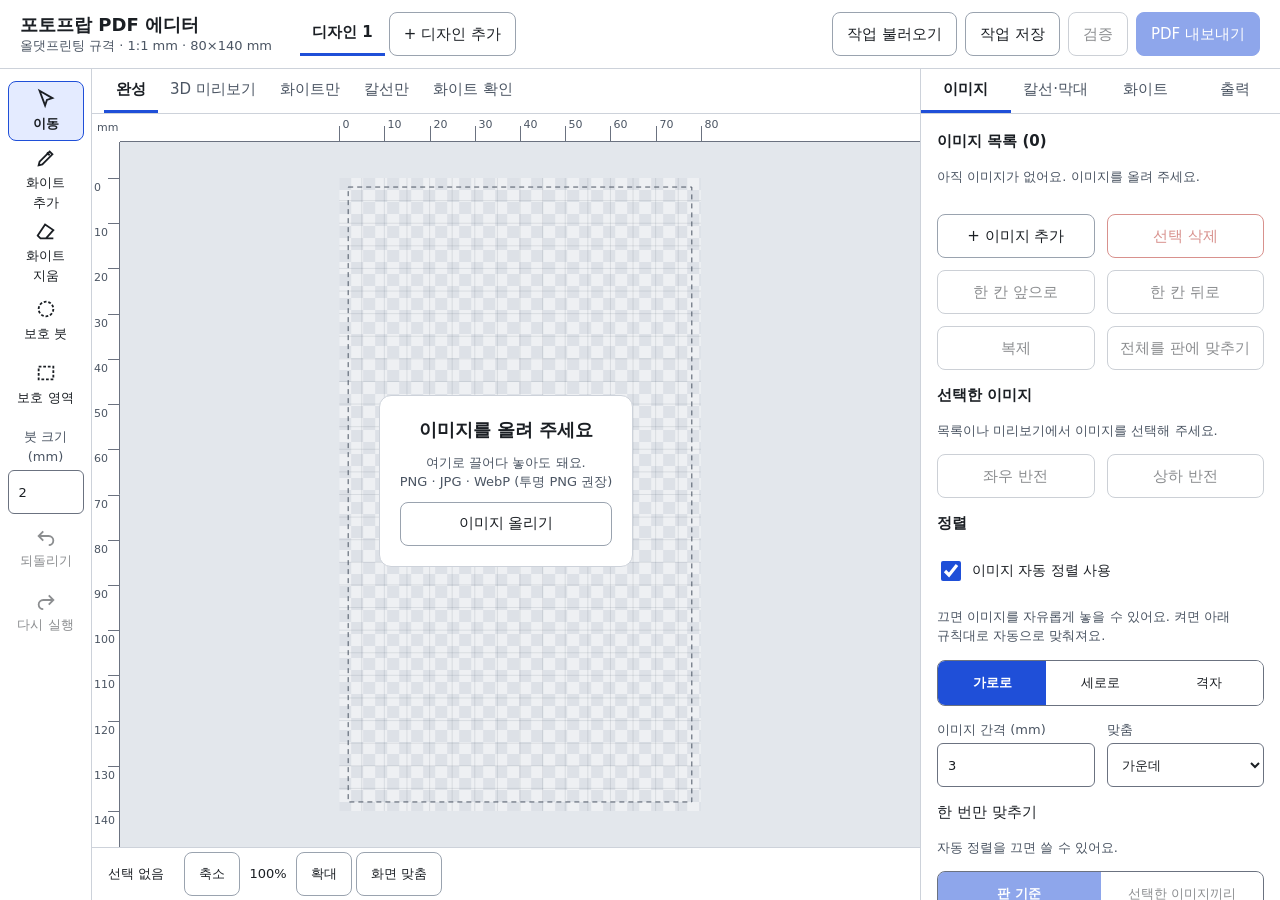
<file: index.html>
<!doctype html>
<html lang="ko">
<head>
<meta charset="utf-8">
<meta name="viewport" content="width=device-width,initial-scale=1">
<title>포토프랍 PDF 에디터</title>
<meta name="description" content="이미지로 아크릴 포토프랍 인쇄용 PDF(화이트·칼선·레이어)를 만드는 브라우저 에디터">
<link rel="icon" href="data:image/svg+xml,%3Csvg xmlns='http://www.w3.org/2000/svg' viewBox='0 0 32 32'%3E%3Cpath d='M6 2h20a2 2 0 012 2v14a2 2 0 01-2 2h-7v10h-6V20H6a2 2 0 01-2-2V4a2 2 0 012-2z' fill='%23E4EBFF' stroke='%231F4FD8' stroke-width='2'/%3E%3C/svg%3E">
<style>:root{--color-primary:#1F4FD8;--color-primary-strong:#1A41B0;--color-primary-soft:#E4EBFF;--color-on-primary:#fff;
--color-text:#1B1F24;--color-muted:#4B5563;--color-bg:#F1F3F6;--color-surface:#fff;--color-stage:#E3E7EC;
--color-line:#CDD2DA;--color-control:#6B7280;--color-warning:#8A4B00;--color-warning-soft:#FFF1D6;
--color-error:#B3261E;--color-error-soft:#FDE7E5;--color-ok:#14532D;--color-ok-soft:#DDF3E4}
*{box-sizing:border-box}
html,body{height:100%}
body{margin:0;overflow:hidden;font:15px/1.5 'Noto Sans KR','Malgun Gothic','Apple SD Gothic Neo',system-ui,sans-serif;color:var(--color-text);background:var(--color-bg);color-scheme:light;word-break:keep-all}
button,input,select{font:inherit;color:inherit}
[hidden]{display:none!important}
.sr{position:fixed;width:1px;height:1px;overflow:hidden;clip-path:inset(50%);white-space:nowrap}
.app{height:100dvh;display:flex;flex-direction:column}
:focus-visible{outline:3px solid var(--color-primary);outline-offset:2px}
.btn{min-height:44px;padding:0 14px;border:1px solid #9AA3AF;border-radius:8px;background:var(--color-surface);cursor:pointer;font-weight:500;white-space:nowrap}
.btn:hover{background:#EEF1F5}.btn:active{background:#E1E5EA}
.btn.pri{background:var(--color-primary);border-color:var(--color-primary);color:var(--color-on-primary)}.btn.pri:hover{background:var(--color-primary-strong)}
.btn.danger{border-color:var(--color-error);color:var(--color-error)}
.btn[aria-pressed=true]{background:var(--color-primary-soft);border-color:var(--color-primary);font-weight:700}
:disabled{opacity:.5;cursor:not-allowed}
.btn[aria-busy=true]::before{content:'';display:inline-block;width:14px;height:14px;margin-right:8px;vertical-align:-2px;border:2px solid currentColor;border-right-color:transparent;border-radius:50%;animation:spin 1s linear infinite}
@keyframes spin{to{transform:rotate(1turn)}}
@media (prefers-reduced-motion:reduce){*{animation-duration:3s!important;transition:none!important}}
header{display:flex;flex-wrap:wrap;align-items:center;gap:8px 24px;padding:8px 20px;background:var(--color-surface);border-bottom:1px solid var(--color-line)}
h1{margin:0;font-size:18px;line-height:1.3}
.help{font-size:13px;color:var(--color-muted);margin:0}
.designs{display:flex;gap:4px;flex:1;min-width:200px;overflow-x:auto;padding:4px}
.actions{display:flex;flex-wrap:wrap;gap:8px}
.tab{min-height:44px;padding:0 12px;border:0;border-bottom:3px solid transparent;background:none;cursor:pointer;font-weight:500;color:var(--color-muted);white-space:nowrap}
.tab:hover{color:var(--color-text)}.tab[aria-selected=true],.tab[aria-current=page]{color:var(--color-text);border-bottom-color:var(--color-primary);font-weight:700}
.tab:focus-visible{outline-offset:-3px}
.body{flex:1;min-height:0;display:flex}
.tools{flex:0 0 92px;display:flex;flex-direction:column;align-items:center;gap:4px;padding:12px 0;background:var(--color-surface);border-right:1px solid var(--color-line);overflow-y:auto}
.tool{width:76px;min-height:60px;border:1px solid transparent;border-radius:8px;background:none;cursor:pointer;font-size:13px;display:flex;flex-direction:column;align-items:center;justify-content:center;gap:4px}
.tool:hover{background:#EEF1F5}.tool[aria-pressed=true]{background:var(--color-primary-soft);border-color:var(--color-primary);font-weight:700}
.tools .fld{width:76px;text-align:center;margin-top:8px}
main{flex:1;min-width:0;display:flex;flex-direction:column}
.viewbar{display:flex;flex-wrap:wrap;align-items:center;justify-content:space-between;gap:4px 16px;background:var(--color-surface);border-bottom:1px solid var(--color-line);padding:0 12px}
.views{display:flex;overflow-x:auto;max-width:100%}
.legend{display:flex;flex-wrap:wrap;gap:4px 14px;margin:0;padding:4px 0;list-style:none;font-size:13px}
.legend li{display:flex;align-items:center;gap:6px}.legend span{width:16px;height:16px;border:1px solid var(--color-text)}
.stage{position:relative;flex:1;min-height:0;background:var(--color-stage);overflow:hidden}
.stage>canvas{position:absolute;inset:0;width:100%;height:100%;touch-action:none;display:block}
.stage>canvas:focus-visible{outline-offset:-3px}
.stage.drop::after{content:'여기에 놓으면 이미지가 추가돼요';position:absolute;inset:12px;border:3px dashed var(--color-primary);border-radius:12px;background:rgba(228,235,255,.9);display:grid;place-items:center;font-weight:700;pointer-events:none}
.empty{position:absolute;inset:0;display:flex;flex-direction:column;align-items:center;justify-content:center;gap:10px;text-align:center;padding:24px;pointer-events:none}
.empty>*{pointer-events:auto}.empty h2{margin:0;font-size:18px}
.empty>div{background:var(--color-surface);border:1px solid var(--color-line);border-radius:12px;padding:20px;display:flex;flex-direction:column;gap:10px;max-width:340px}
.busy{position:absolute;right:12px;top:40px;background:var(--color-text);color:#fff;border-radius:6px;padding:4px 10px;font-size:13px;pointer-events:none}
.v3d{position:absolute;inset:0;display:flex;flex-direction:column}
.scene{flex:1;min-height:0;perspective:1100px;display:flex;align-items:center;justify-content:center;touch-action:none;cursor:grab;overflow:hidden}
.scene:focus-visible{outline-offset:-4px}
.slab{position:relative;transform-style:preserve-3d;will-change:transform}
.slab canvas{position:absolute;left:0;top:0;width:100%;height:100%}
.ctl3d{display:flex;flex-wrap:wrap;align-items:center;gap:8px 16px;padding:8px 12px;background:var(--color-surface);border-top:1px solid var(--color-line);max-height:45%;overflow:auto}
.ctl3d>div{display:flex;gap:8px;align-items:center;flex-wrap:wrap}
.swatch{width:44px;height:44px;border-radius:8px;border:3px solid #9AA3AF;cursor:pointer}.swatch[aria-pressed=true]{border-color:var(--color-primary)}
.status{display:flex;flex-wrap:wrap;align-items:center;gap:4px 20px;padding:4px 16px;background:var(--color-surface);border-top:1px solid var(--color-line);font-size:13px}
.zoom{display:flex;gap:4px;align-items:center}.zoom output{min-width:48px;text-align:center}
.warnchip{margin-left:auto;display:flex;align-items:center;gap:8px;color:var(--color-warning);background:var(--color-warning-soft);border:0;padding:0 12px;min-height:44px;border-radius:6px;cursor:pointer;text-align:left;font-size:13px}
aside{flex:0 0 360px;display:flex;flex-direction:column;background:var(--color-surface);border-left:1px solid var(--color-line);min-height:0}
.ptabs{display:flex;border-bottom:1px solid var(--color-line);flex:none}.ptabs .tab{flex:1;padding:0 4px}
.panel{padding:16px;display:flex;flex-direction:column;gap:14px;overflow-y:auto;flex:1;min-height:0}
.panel>*{flex:none}
.sec{margin:0;font-size:15px;font-weight:700}h3.sec{font-weight:500}
.fld{display:flex;flex-direction:column;gap:4px;font-size:13px;color:var(--color-muted);min-width:0}
.fld b{color:var(--color-text)}
.fld input,.fld select{height:44px;border:1px solid var(--color-control);border-radius:6px;padding:0 10px;background:#fff;color:var(--color-text);width:100%;min-width:0}
.fld input[type=range]{padding:0;border:0;accent-color:var(--color-primary)}
input[type=color]{width:64px!important;height:44px;padding:2px!important;border:1px solid var(--color-control);border-radius:6px;background:#fff;cursor:pointer}
.seg{display:flex;border:1px solid var(--color-control);border-radius:8px;overflow:hidden}
.seg.two{display:grid;grid-template-columns:1fr 1fr}
.seg button{flex:1;min-height:44px;border:0;background:#fff;cursor:pointer;font-size:13px;padding:0 6px}
.seg button[aria-pressed=true]{background:var(--color-primary);color:#fff;font-weight:700}
.seg button:focus-visible{outline-offset:-4px}.seg button[aria-pressed=true]:focus-visible{outline-color:#fff}
.chk{display:flex;align-items:center;gap:8px;min-height:44px;font-size:14px}.chk input{width:20px;height:20px;flex:none;accent-color:var(--color-primary)}
.g2{display:grid;grid-template-columns:repeat(2,minmax(0,1fr));gap:12px}.g3{display:grid;grid-template-columns:repeat(3,minmax(0,1fr));gap:8px}.g4{display:grid;grid-template-columns:repeat(4,minmax(0,1fr));gap:8px}
.g2 .btn,.g3 .btn{padding:0 6px;white-space:normal}
.list{list-style:none;margin:0;padding:0;display:flex;flex-direction:column;gap:6px}
.list li{display:flex;gap:4px;align-items:center}.list .btn{flex:1;min-width:0;text-align:left;overflow:hidden;text-overflow:ellipsis}
.list label{width:44px;height:44px;display:grid;place-items:center;flex:none}.list input{width:20px;height:20px;accent-color:var(--color-primary)}
.row{display:flex;gap:10px;align-items:center;flex-wrap:wrap}
.warntext{color:var(--color-warning);font-size:13px;margin:0}
dialog{border:0;border-radius:12px;padding:24px;width:min(560px,calc(100vw - 32px));max-height:calc(100dvh - 32px);color:inherit;overflow:auto}
dialog::backdrop{background:rgba(20,23,27,.5)}
dialog h2{margin:0;font-size:20px}
.banner{display:flex;gap:8px;padding:10px 12px;border-radius:8px;font-size:14px;margin:8px 0}
.warn{background:var(--color-warning-soft);color:var(--color-warning)}.ok{background:var(--color-ok-soft);color:var(--color-ok)}.err{background:var(--color-error-soft);color:var(--color-error)}
.rep{list-style:none;margin:0;padding:0}.rep li{display:flex;gap:12px;align-items:flex-start;padding:12px 0;border-bottom:1px solid #E1E5EA}
.rep p{margin:0;font-size:14px}.rep small{display:block;font-size:13px;color:var(--color-muted)}.rep .btn{margin-top:8px}
.tag{flex:none;min-width:52px;text-align:center;font-size:13px;font-weight:700;padding:2px 8px;border-radius:6px}
.foot{position:sticky;bottom:-24px;background:var(--color-surface);margin-bottom:-24px;padding-bottom:24px;display:flex;justify-content:flex-end;flex-wrap:wrap;gap:8px;padding-top:12px}
.toast{position:fixed;left:50%;bottom:72px;transform:translateX(-50%);background:var(--color-text);color:#fff;padding:8px 8px 8px 16px;border-radius:8px;display:flex;gap:12px;align-items:center;width:max-content;max-width:calc(100vw - 32px);z-index:5}
.toast.bad{background:var(--color-error)}
.toast button{min-height:44px;border:1px solid #fff;background:none;color:#fff;border-radius:6px;padding:0 12px;cursor:pointer;flex:none}
.toast button:focus-visible{outline-color:#fff}
@media (max-width:1100px){aside{flex-basis:310px}.panel{padding:12px}}
@media (max-width:767px){
 header{padding:4px 12px;gap:2px 8px}h1{font-size:16px}header .ttl{flex:1;min-width:0}
 .designs{order:3;flex:1 1 100%;min-width:0;padding:2px}
 .actions{display:contents}.actions .sub{order:4;flex:1 1 0;padding:0 6px;font-size:13px}.actions .pri{order:1}
 .body{flex-direction:column}.tools{display:none}
 main{flex:1 1 0;min-height:0}aside{flex:0 0 34dvh;border-left:0;border-top:1px solid var(--color-line)}
 .views .tab{padding:0 10px}.selinfo{display:none}
 .status{padding:2px 12px;gap:2px 8px;flex-wrap:nowrap}.zoom .btn{padding:0 8px;font-size:13px}.zoom output{min-width:40px}
 .warnchip{margin-left:0;flex:1;min-width:0;padding:0 8px}.warnchip span{display:none}
 .toast{flex-wrap:wrap;width:calc(100vw - 32px);padding:10px 12px}.toast button{flex:1}
 .ctl3d{flex-wrap:nowrap;overflow-x:auto}.ctl3d>*{flex:none!important}.ctl3d>div{flex-wrap:nowrap}
}
@media (max-width:767px) and (max-height:800px){aside{flex-basis:30dvh}header .help{display:none}}
</style>
</head>
<body>
<div class="app">
<header>
<div class="ttl"><h1>포토프랍 PDF 에디터</h1><p class="help" id="sub"></p></div>
<nav class="designs" aria-label="디자인 목록" id="designs"></nav>
<div class="actions"><button class="btn sub" id="load">작업 불러오기</button><button class="btn sub" id="save">작업 저장</button><button class="btn sub" id="check">검증</button><button class="btn pri" id="export">PDF 내보내기</button></div>
</header>
<div class="body">
<nav class="tools" aria-label="도구" id="tools"></nav>
<main>
<div class="viewbar"><div class="views" role="tablist" aria-label="미리보기 종류" id="views"></div>
<ul class="legend" id="legend" hidden><li><span style="background:#fff"></span>흰색 = 화이트(투명도별은 어두울수록 옅음)</li><li><span style="background:#FFD84D"></span>노랑 = 반투명(화이트 없음)</li><li><span style="background:#000"></span>검정 = 투명</li><li><span style="background:#7A8594"></span>청회색 = 불투명인데 화이트 없음</li><li><span style="background:#FF2FB3"></span>분홍 = 화이트가 없어야 할 투명한 곳에 겹침</li></ul></div>
<div class="stage" id="stage" role="tabpanel" aria-label="미리보기">
<canvas id="cv" tabindex="0" role="img" aria-label="미리보기"></canvas>
<div class="v3d" id="v3d" hidden></div>
<div class="empty" id="empty"><div><h2>이미지를 올려 주세요</h2><p class="help">여기로 끌어다 놓아도 돼요.<br>PNG · JPG · WebP (투명 PNG 권장)</p><button class="btn" id="emptyAdd">이미지 올리기</button></div></div>
<div class="busy" id="busy" hidden>계산 중…</div>
</div>
<div class="status"><span class="selinfo" id="selinfo"></span>
<span class="zoom"><button class="btn" id="zout">축소</button><output id="zval">100%</output><button class="btn" id="zin">확대</button><button class="btn" id="zfit">화면 맞춤</button></span>
<button class="warnchip" id="warn" hidden></button></div>
</main>
<aside aria-label="속성"><div class="ptabs" role="tablist" aria-label="속성 탭" id="ptabs"></div><div class="panel" id="panel" role="tabpanel"></div></aside>
</div>
</div>
<div class="sr" id="live" aria-live="polite"></div>
<div id="toasts" role="status"></div>
<dialog id="report" aria-labelledby="repT"></dialog>
<input type="file" id="fImg" accept="image/png,image/jpeg,image/webp" multiple hidden><input type="file" id="fJson" accept=".json,application/json" hidden>
<script id="core">/* 아크릴 포토프랍 코어: DOM 없이 동작해요. 나중에 단일 HTML 안에 그대로 넣어요.
 * 좌표는 mm(왼쪽 위 원점, y 아래쪽). 래스터 픽셀 중심 = (i + 0.5 - pad) / ppm. */
(function (root) {
  'use strict';
  const INF = 1e20;

  // ---------- 격자 ----------
  /** padMm: 닫기 연산이 격자 가장자리에서 잘리지 않도록 필요한 추가 여백 */
  function makeGrid(plate, ppm, padMm = 0) {
    const pad = Math.max(4, Math.ceil(padMm * ppm) + 4);
    return {
      ppm, pad,
      w: Math.ceil(plate.w * ppm) + pad * 2,
      h: Math.ceil(plate.h * ppm) + pad * 2,
    };
  }
  function pickPpm(plate, maxPixels, maxPpm) {
    return Math.min(maxPpm, Math.sqrt(maxPixels / (plate.w * plate.h)));
  }
  const toMm = (g, i) => (i + 0.5 - g.pad) / g.ppm;

  // ---------- 거리 변환 (Felzenszwalb) ----------
  /** mask에서 값이 target인 가장 가까운 픽셀까지의 거리(px) */
  function edt(mask, w, h, target = 1) {
    const n = Math.max(w, h);
    const f = new Float64Array(n), d = new Float64Array(n);
    const v = new Int32Array(n), z = new Float64Array(n + 1);
    const sq = new Float64Array(w * h);
    for (let i = 0; i < sq.length; i++) sq[i] = mask[i] === target ? 0 : INF;

    function pass(len) {
      let k = -1;
      for (let q = 0; q < len; q++) {
        if (f[q] >= INF) continue;
        let s = -Infinity;
        while (k >= 0) {
          const p = v[k];
          s = (f[q] + q * q - f[p] - p * p) / (2 * (q - p));
          if (s > z[k]) break;
          k--;
        }
        k++;
        v[k] = q;
        z[k] = k === 0 ? -Infinity : s;
        z[k + 1] = Infinity;
      }
      if (k < 0) { for (let q = 0; q < len; q++) d[q] = INF; return; }
      let j = 0;
      for (let q = 0; q < len; q++) {
        while (z[j + 1] < q) j++;
        const dx = q - v[j];
        d[q] = dx * dx + f[v[j]];
      }
    }
    for (let x = 0; x < w; x++) {
      for (let y = 0; y < h; y++) f[y] = sq[y * w + x];
      pass(h);
      for (let y = 0; y < h; y++) sq[y * w + x] = d[y];
    }
    const out = new Float32Array(w * h);
    for (let y = 0; y < h; y++) {
      const o = y * w;
      for (let x = 0; x < w; x++) f[x] = sq[o + x];
      pass(w);
      for (let x = 0; x < w; x++) out[o + x] = Math.sqrt(d[x]);
    }
    return out;
  }

  // ---------- 모폴로지 / SDF ----------
  function dilate(mask, w, h, r) {
    if (r <= 0) return mask.slice();
    const d = edt(mask, w, h, 1), out = new Uint8Array(mask.length);
    for (let i = 0; i < out.length; i++) out[i] = d[i] <= r + 0.5 ? 1 : 0;
    return out;
  }
  function erode(mask, w, h, r) {
    if (r <= 0) return mask.slice();
    const d = edt(mask, w, h, 0), out = new Uint8Array(mask.length);
    for (let i = 0; i < out.length; i++) out[i] = d[i] > r + 0.5 ? 1 : 0;
    return out;
  }
  const closing = (m, w, h, r) => erode(dilate(m, w, h, r), w, h, r);
  const opening = (m, w, h, r) => dilate(erode(m, w, h, r), w, h, r);
  /** 밖 = 양수, 안 = 음수 (px) */
  function sdf(mask, w, h) {
    const inD = edt(mask, w, h, 0), outD = edt(mask, w, h, 1);
    const out = new Float32Array(mask.length);
    for (let i = 0; i < out.length; i++) out[i] = mask[i] ? -(inD[i] - 0.5) : outD[i] - 0.5;
    return out;
  }

  // ---------- 연결 요소 ----------
  /** 전경(1) 라벨링. 반환: labels(1부터), areas[label] */
  function label(mask, w, h, conn8 = true) {
    const labels = new Int32Array(mask.length), areas = [0];
    const stack = new Int32Array(mask.length);
    for (let s = 0; s < mask.length; s++) {
      if (!mask[s] || labels[s]) continue;
      const id = areas.length;
      let top = 0, area = 0;
      stack[top++] = s; labels[s] = id;
      while (top) {
        const i = stack[--top]; area++;
        const x = i % w, y = (i - x) / w;
        for (let dy = -1; dy <= 1; dy++) for (let dx = -1; dx <= 1; dx++) {
          if ((!dx && !dy) || (!conn8 && dx && dy)) continue;
          const nx = x + dx, ny = y + dy;
          if (nx < 0 || ny < 0 || nx >= w || ny >= h) continue;
          const j = ny * w + nx;
          if (mask[j] && !labels[j]) { labels[j] = id; stack[top++] = j; }
        }
      }
      areas.push(area);
    }
    return { labels, areas };
  }
  /** 지정한 라벨들의 외접 상자(px) */
  function labelBoxes(labels, count, w, ids) {
    const b = Array.from({ length: count }, () => null), want = new Uint8Array(count);
    ids.forEach((i) => { want[i] = 1; });
    for (let i = 0; i < labels.length; i++) {
      const l = labels[i];
      if (!l || !want[l]) continue;
      const x = i % w, y = (i - x) / w, o = b[l];
      if (!o) b[l] = { x0: x, y0: y, x1: x, y1: y };
      else { if (x < o.x0) o.x0 = x; if (x > o.x1) o.x1 = x; if (y > o.y1) o.y1 = y; }
    }
    return ids.map((i) => b[i]);
  }
  const boxMm = (g, b) => ({ x0: toMm(g, b.x0), y0: toMm(g, b.y0), x1: toMm(g, b.x1), y1: toMm(g, b.y1) });
  function fillHoles(mask, w, h) {
    const out = new Uint8Array(mask.length).fill(1);
    const stack = new Int32Array(mask.length);
    let top = 0;
    const visit = (i) => { if (!mask[i] && out[i]) { out[i] = 0; stack[top++] = i; } };
    for (let x = 0; x < w; x++) { visit(x); visit((h - 1) * w + x); }
    for (let y = 0; y < h; y++) { visit(y * w); visit(y * w + w - 1); }
    while (top) {
      const i = stack[--top], x = i % w;
      if (x > 0) visit(i - 1);
      if (x < w - 1) visit(i + 1);
      if (i >= w) visit(i - w);
      if (i + w < mask.length) visit(i + w);
    }
    return out;
  }
  /** 4-연결로 가장 큰 조각만 남겨요(대각선 한 점으로만 이어진 조각은 별개). */
  function keepLargest(mask, w, h) {
    const { labels, areas } = label(mask, w, h, false);
    let best = 0;
    for (let i = 1; i < areas.length; i++) if (areas[i] > areas[best]) best = i;
    const out = new Uint8Array(mask.length);
    if (best) for (let i = 0; i < out.length; i++) out[i] = labels[i] === best ? 1 : 0;
    const rest = [];
    for (let i = 1; i < areas.length; i++) if (i !== best) rest.push(i);
    return { mask: out, removed: rest.length, boxes: rest.length ? labelBoxes(labels, areas.length, w, rest) : [] };
  }

  // ---------- 박스 블러 ----------
  function boxBlur(src, w, h, r) {
    if (r < 1) return src.slice();
    const tmp = new Float32Array(src.length), out = new Float32Array(src.length);
    const n = 2 * r + 1;
    const clamp = (v, hi) => (v < 0 ? 0 : v > hi ? hi : v);
    const line = (from, to, o, step, len) => {
      let s = 0;
      for (let k = -r; k <= r; k++) s += from[o + clamp(k, len - 1) * step];
      for (let i = 0; i < len; i++) {
        to[o + i * step] = s / n;
        s += from[o + clamp(i + r + 1, len - 1) * step] - from[o + clamp(i - r, len - 1) * step];
      }
    };
    for (let y = 0; y < h; y++) line(src, tmp, y * w, 1, w);
    for (let x = 0; x < w; x++) line(tmp, out, x, w, h);
    return out;
  }

  // ---------- Marching squares ----------
  /** field > 0 이 안쪽. 닫힌 루프(픽셀 중심 좌표) 배열을 돌려줘요. */
  function marchingSquares(field, w, h) {
    const val = (x, y) => (x <= 0 || y <= 0 || x >= w - 1 || y >= h - 1)
      ? Math.min(field[y * w + x], -1e-3) : field[y * w + x];
    const next = new Int32Array(2 * w * h).fill(-1);
    const starts = [];
    for (let y = 0; y < h - 1; y++) for (let x = 0; x < w - 1; x++) {
      const a = val(x, y), b = val(x + 1, y), c = val(x + 1, y + 1), d = val(x, y + 1);
      const code = (a > 0 ? 8 : 0) | (b > 0 ? 4 : 0) | (c > 0 ? 2 : 0) | (d > 0 ? 1 : 0);
      if (code === 0 || code === 15) continue;
      const T = 2 * (y * w + x), B = T + 2 * w, L = T + 1, R = T + 3;
      const seg = (s, e) => { next[s] = e; starts.push(s); };
      const joined = () => a + b + c + d > 0;
      switch (code) { // 진행 방향의 왼쪽이 안쪽
        case 8: seg(L, T); break;
        case 4: seg(T, R); break;
        case 2: seg(R, B); break;
        case 1: seg(B, L); break;
        case 12: seg(L, R); break;
        case 6: seg(T, B); break;
        case 3: seg(R, L); break;
        case 9: seg(B, T); break;
        case 7: seg(T, L); break;
        case 11: seg(R, T); break;
        case 13: seg(B, R); break;
        case 14: seg(L, B); break;
        case 10: if (joined()) { seg(R, T); seg(L, B); } else { seg(L, T); seg(R, B); } break;
        case 5: if (joined()) { seg(T, L); seg(B, R); } else { seg(T, R); seg(B, L); } break;
      }
    }
    const point = (e) => {
      const i = e >> 1, x = i % w, y = (i - x) / w, v0 = val(x, y);
      if (e & 1) { const v1 = val(x, y + 1); return [x, y + v0 / (v0 - v1)]; }
      const v1 = val(x + 1, y); return [x + v0 / (v0 - v1), y];
    };
    const loops = [];
    for (const s of starts) {
      if (next[s] < 0) continue;
      const loop = [];
      let e = s;
      while (next[e] >= 0) { loop.push(point(e)); const n = next[e]; next[e] = -1; e = n; }
      if (e !== s) throw new Error('윤곽선이 닫히지 않았어요');
      if (loop.length >= 3) loops.push(loop);
    }
    return loops;
  }

  // ---------- Douglas–Peucker (닫힌 루프) ----------
  function simplifyClosed(pts, tol) {
    const n = pts.length;
    if (n < 4) return pts.slice();
    const far = (from) => {
      let best = from, bd = -1;
      for (let i = 0; i < n; i++) {
        const d = (pts[i][0] - pts[from][0]) ** 2 + (pts[i][1] - pts[from][1]) ** 2;
        if (d > bd) { bd = d; best = i; }
      }
      return best;
    };
    // 두 번 탐색해 근사 지름의 양 끝점에서 분할
    const i0 = far(0), j0 = far(i0);
    const s = Math.min(i0, j0), m = Math.max(i0, j0) - s;
    const p = []; // s에서 시작하도록 회전 + 시작점 반복
    for (let i = 0; i <= n; i++) p.push(pts[(s + i) % n]);
    const keep = new Uint8Array(n + 1);
    keep[0] = keep[m] = keep[n] = 1;
    const stack = [[0, m], [m, n]], t2 = tol * tol;
    while (stack.length) {
      const [a, b] = stack.pop();
      const ax = p[a][0], ay = p[a][1], dx = p[b][0] - ax, dy = p[b][1] - ay;
      const l2 = dx * dx + dy * dy;
      let best = -1, bd = t2;
      for (let i = a + 1; i < b; i++) {
        const px = p[i][0] - ax, py = p[i][1] - ay;
        let t = l2 ? (px * dx + py * dy) / l2 : 0;
        t = t < 0 ? 0 : t > 1 ? 1 : t;
        const d = (px - t * dx) ** 2 + (py - t * dy) ** 2;
        if (d > bd) { bd = d; best = i; }
      }
      if (best > 0) { keep[best] = 1; stack.push([a, best], [best, b]); }
    }
    const out = [];
    for (let i = 0; i < n; i++) if (keep[i]) out.push(p[i]);
    return out;
  }
  function contoursMm(field, g, tolMm) {
    return marchingSquares(field, g.w, g.h)
      .map((l) => simplifyClosed(l.map(([x, y]) => [toMm(g, x), toMm(g, y)]), tolMm))
      .filter((l) => l.length >= 3);
  }

  // ---------- 이미지 ----------
  /** 회전 후 외접 상자 */
  function imageAABB(im) {
    const a = (im.rot || 0) * Math.PI / 180, c = Math.abs(Math.cos(a)), s = Math.abs(Math.sin(a));
    const hw = (im.w * c + im.h * s) / 2, hh = (im.w * s + im.h * c) / 2;
    const cx = im.x + im.w / 2, cy = im.y + im.h / 2;
    return { x0: cx - hw, y0: cy - hh, x1: cx + hw, y1: cy + hh };
  }
  function unionBox(boxes) {
    return boxes.reduce((u, b) => ({
      x0: Math.min(u.x0, b.x0), y0: Math.min(u.y0, b.y0),
      x1: Math.max(u.x1, b.x1), y1: Math.max(u.y1, b.y1),
    }));
  }
  /** images[].pixels = {w,h,data(RGBA)}. 합성 알파(0~1)를 돌려줘요. 슈퍼샘플링 + 최근접. */
  function rasterAlpha(images, g) {
    const out = new Float32Array(g.w * g.h);
    for (const im of images) {
      const px = im.pixels, a = (im.rot || 0) * Math.PI / 180;
      const cos = Math.cos(a), sin = Math.sin(a);
      const cx = im.x + im.w / 2, cy = im.y + im.h / 2, box = imageAABB(im);
      const ss = Math.max(2, Math.min(4, Math.ceil(Math.max(px.w / im.w, px.h / im.h) / g.ppm)));
      const lo = (mm) => Math.max(0, Math.floor(mm * g.ppm + g.pad) - 1);
      const x1 = Math.min(g.w, Math.ceil(box.x1 * g.ppm + g.pad) + 1);
      const y1 = Math.min(g.h, Math.ceil(box.y1 * g.ppm + g.pad) + 1);
      for (let y = lo(box.y0); y < y1; y++) for (let x = lo(box.x0); x < x1; x++) {
        let sum = 0;
        for (let sy = 0; sy < ss; sy++) for (let sx = 0; sx < ss; sx++) {
          const dx = (x + (sx + 0.5) / ss - g.pad) / g.ppm - cx;
          const dy = (y + (sy + 0.5) / ss - g.pad) / g.ppm - cy;
          let u = (dx * cos + dy * sin) / im.w, v = (-dx * sin + dy * cos) / im.h;
          if (im.flipH) u = -u;
          if (im.flipV) v = -v;
          const ix = Math.floor((u + 0.5) * px.w), iy = Math.floor((v + 0.5) * px.h);
          if (ix >= 0 && iy >= 0 && ix < px.w && iy < px.h) sum += px.data[(iy * px.w + ix) * 4 + 3];
        }
        const al = sum / (255 * ss * ss), i = y * g.w + x;
        out[i] = 1 - (1 - out[i]) * (1 - al);
      }
    }
    return out;
  }

  // ---------- 칼선 ----------
  /** 모서리별 반경 사각형을 마스크에 합쳐요. */
  function paintRoundRect(mask, g, b, r) {
    const max = Math.min(b.x1 - b.x0, b.y1 - b.y0) / 2;
    const R = (v) => Math.max(0, Math.min(v || 0, max));
    const tl = R(r.tl), tr = R(r.tr), br = R(r.br), bl = R(r.bl);
    for (let y = 0; y < g.h; y++) {
      const my = toMm(g, y);
      if (my < b.y0 || my > b.y1) continue;
      for (let x = 0; x < g.w; x++) {
        const mx = toMm(g, x);
        if (mx < b.x0 || mx > b.x1) continue;
        const left = mx - b.x0, right = b.x1 - mx, top = my - b.y0, bot = b.y1 - my;
        const cut = (rad, p, q) => p < rad && q < rad && (rad - p) ** 2 + (rad - q) ** 2 > rad * rad;
        if (cut(tl, left, top) || cut(tr, right, top) || cut(br, right, bot) || cut(bl, left, bot)) continue;
        mask[y * g.w + x] = 1;
      }
    }
  }
  function maskBox(mask, g) {
    let x0 = g.w, y0 = g.h, x1 = -1, y1 = -1;
    for (let i = 0; i < mask.length; i++) if (mask[i]) {
      const x = i % g.w, y = (i - x) / g.w;
      if (x < x0) x0 = x; if (x > x1) x1 = x;
      if (y < y0) y0 = y; if (y > y1) y1 = y;
    }
    if (x1 < 0) return null;
    return { x0: (x0 - g.pad) / g.ppm, y0: (y0 - g.pad) / g.ppm, x1: (x1 + 1 - g.pad) / g.ppm, y1: (y1 + 1 - g.pad) / g.ppm };
  }
  function stickRect(st, body, plate) {
    const horiz = st.side === 'left' || st.side === 'right';
    const lo = horiz ? body.y0 : body.x0, hi = horiz ? body.y1 : body.x1;
    const half = st.width / 2;
    const c = st.pos === 'start' ? lo + half : st.pos === 'end' ? hi - half : (lo + hi) / 2;
    const er = st.endStyle === 'square' ? 0 : Math.min(st.endRadius, half);
    const em = st.edgeMargin, len = st.length;
    const mx = (body.x0 + body.x1) / 2, my = (body.y0 + body.y1) / 2;
    switch (st.side) {
      case 'top': return { box: { x0: c - half, x1: c + half, y0: st.toEnd ? em : body.y0 - len, y1: my }, r: { tl: er, tr: er } };
      case 'left': return { box: { y0: c - half, y1: c + half, x0: st.toEnd ? em : body.x0 - len, x1: mx }, r: { tl: er, bl: er } };
      case 'right': return { box: { y0: c - half, y1: c + half, x1: st.toEnd ? plate.w - em : body.x1 + len, x0: mx }, r: { tr: er, br: er } };
      default: return { box: { x0: c - half, x1: c + half, y1: st.toEnd ? plate.h - em : body.y1 + len, y0: my }, r: { bl: er, br: er } };
    }
  }
  const gridForCut = (plate, ppm, cut) =>
    makeGrid(plate, ppm, cut.stick && cut.stick.on ? cut.stick.jointRadius : 0);

  /** 반환: { mask, sdf, loops(mm), removed } */
  function buildCut(design, plate, g, alpha) {
    const cut = design.cut, { w, h } = g;
    let exact = null;
    let mask = new Uint8Array(w * h);
    if (!design.images.length) return { mask, sdf: sdf(mask, w, h), loops: [], curves: [], removed: 0, removedBoxes: [] };
    if (cut.shape === 'follow') {
      for (let i = 0; i < mask.length; i++) mask[i] = alpha[i] >= 0.08 ? 1 : 0;
      mask = dilate(mask, w, h, cut.margin * g.ppm);
    } else {
      const b = unionBox(design.images.map(imageAABB)), m = cut.margin;
      const box = { x0: b.x0 - m, y0: b.y0 - m, x1: b.x1 + m, y1: b.y1 + m };
      if (cut.shape === 'circle') {
        const cx = (box.x0 + box.x1) / 2, cy = (box.y0 + box.y1) / 2;
        const rx = (box.x1 - box.x0) / 2, ry = (box.y1 - box.y0) / 2;
        for (let y = 0; y < h; y++) for (let x = 0; x < w; x++)
          if (((toMm(g, x) - cx) / rx) ** 2 + ((toMm(g, y) - cy) / ry) ** 2 <= 1) mask[y * w + x] = 1;
        if (!cut.stick || !cut.stick.on) exact = ellipseCurve(box);
      } else {
        const min = (v) => Math.max(0.5, v || 0);
        const r = cut.shape === 'rect' ? { tl: 0.5, tr: 0.5, br: 0.5, bl: 0.5 }
          : { tl: min(cut.radii.tl), tr: min(cut.radii.tr), br: min(cut.radii.br), bl: min(cut.radii.bl) };
        paintRoundRect(mask, g, box, r);
        exact = analyticCut(box, r, cut.stick, plate);
      }
    }
    const body = maskBox(mask, g), st = cut.stick;
    if (st && st.on && body) {
      const s = stickRect(st, body, plate);
      paintRoundRect(mask, g, s.box, s.r);
      if (st.jointRadius > 0) mask = closing(mask, w, h, st.jointRadius * g.ppm);
    }
    if (cut.shape === 'follow') mask = opening(mask, w, h, Math.max(0.5, cut.radii.tl) * g.ppm);
    const kept = keepLargest(fillHoles(mask, w, h), w, h);
    // 이진 마스크 계단을 줄여요. 직선의 거리장은 선형이라 직선 위치는 변하지 않아요.
    const raw = sdf(kept.mask, w, h);
    const s = boxBlur(boxBlur(raw, w, h, 1), w, h, 1);
    const inner = new Float32Array(s.length);
    for (let i = 0; i < s.length; i++) inner[i] = -s[i];
    const mmLoops = (f) => marchingSquares(f, w, h).map((l) => l.map(([x, y]) => [toMm(g, x), toMm(g, y)]));
    const raw1 = mmLoops(inner);
    // 곡선 맞추기용: 거리장을 조금 더 흐려 계단 노이즈를 없애요(반경 1mm 모서리에서 이동량 약 0.01mm).
    const soft = exact ? raw1 : mmLoops(boxBlur(boxBlur(inner, w, h, 2), w, h, 2));
    const curves = raw1.map((l) => cutCurve(l, exact, g.ppm, soft.length === raw1.length && raw1.length === 1 ? soft[0] : l));
    return { mask: kept.mask, sdf: s, curves, loops: curves.map(flattenCurve), removed: kept.removed, removedBoxes: kept.boxes.map((b) => boxMm(g, b)) };
  }

  // ---------- 칼선 곡선(베지어) ----------
  // 곡선 1개 = { p: [x, y], segs: [[x, y] | [x1, y1, x2, y2, x, y], ...] } (닫힘, 마지막 점 = p)
  const KAPPA = 0.5522847498;
  const segEnd = (s) => s.slice(-2);
  function flattenCurve(cv) {
    const out = [cv.p.slice()];
    let p = cv.p;
    for (const s of cv.segs) {
      if (s.length === 2) out.push(s.slice());
      else {
        const len = Math.hypot(s[0] - p[0], s[1] - p[1]) + Math.hypot(s[2] - s[0], s[3] - s[1]) + Math.hypot(s[4] - s[2], s[5] - s[3]);
        const n = Math.max(8, Math.min(400, Math.ceil(len / 0.1)));
        for (let i = 1; i <= n; i++) {
          const t = i / n, u = 1 - t;
          out.push([0, 1].map((k) => u * u * u * p[k] + 3 * u * u * t * s[k] + 3 * u * t * t * s[2 + k] + t * t * t * s[4 + k]));
        }
      }
      p = segEnd(s);
    }
    out.pop(); // 시작점과 같은 점
    return out;
  }
  /** 축에 나란한 꼭짓점 + 반경 → 직선과 모서리 곡선 */
  function roundedPolygon(v) {
    const n = v.length, segs = [];
    const dir = (a, b) => { const d = Math.hypot(b[0] - a[0], b[1] - a[1]); return [(b[0] - a[0]) / d, (b[1] - a[1]) / d]; };
    let start = null;
    for (let i = 0; i < n; i++) {
      const [x, y, r] = v[i], a = dir(v[(i + n - 1) % n], v[i]), b = dir(v[i], v[(i + 1) % n]);
      const s = [x - a[0] * r, y - a[1] * r], e = [x + b[0] * r, y + b[1] * r], k = r * (1 - KAPPA);
      if (!start) start = s; else segs.push(s);
      if (r > 0) segs.push([x - a[0] * k, y - a[1] * k, x + b[0] * k, y + b[1] * k, ...e]);
    }
    segs.push(start.slice());
    return { p: start, segs };
  }
  /** 치수에서 바로 구할 수 있는 모양이면 정확한 곡선, 아니면 null */
  function analyticCut(box, r, st, plate) {
    const max = Math.min(box.x1 - box.x0, box.y1 - box.y0) / 2, R = (v) => Math.min(v, max);
    // 꼭짓점 순서: 왼쪽 위 → 오른쪽 위 → 오른쪽 아래 → 왼쪽 아래
    const c = [[box.x0, box.y0, R(r.tl)], [box.x1, box.y0, R(r.tr)], [box.x1, box.y1, R(r.br)], [box.x0, box.y1, R(r.bl)]];
    if (!st || !st.on) return roundedPolygon(c);
    const s = stickRect(st, box, plate), b = s.box, j = st.jointRadius;
    const er = st.endStyle === 'square' ? 0 : Math.min(st.endRadius, st.width / 2);
    const side = { top: 0, right: 1, bottom: 2, left: 3 }[st.side];
    const bodyEdge = { top: box.y0, right: box.x1, bottom: box.y1, left: box.x0 }[st.side];
    const tip = { top: b.y0, right: b.x1, bottom: b.y1, left: b.x0 }[st.side];
    const horiz = side % 2 === 1, sign = side === 0 || side === 3 ? -1 : 1;
    const lo = horiz ? b.y0 : b.x0, hi = horiz ? b.y1 : b.x1;
    const A = c[side], B = c[(side + 1) % 4], ax = horiz ? 1 : 0;
    const fwd = B[ax] > A[ax], first = fwd ? lo : hi, second = fwd ? hi : lo;
    // 이음부·모서리·끝 곡선이 서로 겹치지 않을 때만
    if ((tip - bodyEdge) * sign < j + er + 1e-6) return null;
    if (Math.abs(first - A[ax]) < A[2] + j + 1e-6 || Math.abs(B[ax] - second) < B[2] + j + 1e-6) return null;
    if (lo < Math.min(A[ax], B[ax]) || hi > Math.max(A[ax], B[ax])) return null;
    const pt = (along, across, rad) => (horiz ? [across, along, rad] : [along, across, rad]);
    c.splice(side + 1, 0, pt(first, bodyEdge, j), pt(first, tip, er), pt(second, tip, er), pt(second, bodyEdge, j));
    return roundedPolygon(c);
  }
  function ellipseCurve(b) {
    const cx = (b.x0 + b.x1) / 2, cy = (b.y0 + b.y1) / 2, rx = (b.x1 - b.x0) / 2, ry = (b.y1 - b.y0) / 2, kx = rx * KAPPA, ky = ry * KAPPA;
    return { p: [cx, b.y0], segs: [
      [cx + kx, b.y0, b.x1, cy - ky, b.x1, cy], [b.x1, cy + ky, cx + kx, b.y1, cx, b.y1],
      [cx - kx, b.y1, b.x0, cy + ky, b.x0, cy], [b.x0, cy - ky, cx - kx, b.y0, cx, b.y0]] };
  }
  /** 점열에 3차 베지어를 맞춰요(Schneider). t0/t1은 양 끝에서 안쪽을 향하는 단위 접선. */
  function fitBezier(pts, t0, t1, tol, win) {
    const out = [], stack = [[0, pts.length - 1, t0, t1]];
    const bez = (p0, c, p3, t) => { const u = 1 - t; return [0, 1].map((k) => u * u * u * p0[k] + 3 * u * u * t * c[k] + 3 * u * t * t * c[2 + k] + t * t * t * p3[k]); };
    while (stack.length) {
      const [a, b, ta, tb] = stack.pop(), p0 = pts[a], p3 = pts[b];
      if (b - a < 2) { out.push([p3[0], p3[1]]); continue; }
      const U = [0];
      for (let i = a + 1; i <= b; i++) U.push(U[U.length - 1] + Math.hypot(pts[i][0] - pts[i - 1][0], pts[i][1] - pts[i - 1][1]));
      const total = U[U.length - 1], chord = Math.hypot(p3[0] - p0[0], p3[1] - p0[1]);
      for (let i = 0; i < U.length; i++) U[i] /= total;
      let c, err, at;
      for (let iter = 0; iter < 6; iter++) {
        let c00 = 0, c01 = 0, c11 = 0, x0 = 0, x1 = 0;
        for (let i = 0; i < U.length; i++) {
          const t = U[i], u = 1 - t, b1 = 3 * u * u * t, b2 = 3 * u * t * t, b03 = u * u * u + b1, b33 = t * t * t + b2;
          const dx = pts[a + i][0] - p0[0] * b03 - p3[0] * b33, dy = pts[a + i][1] - p0[1] * b03 - p3[1] * b33;
          c00 += b1 * b1; c01 += b1 * b2 * (ta[0] * tb[0] + ta[1] * tb[1]); c11 += b2 * b2;
          x0 += b1 * (ta[0] * dx + ta[1] * dy); x1 += b2 * (tb[0] * dx + tb[1] * dy);
        }
        const det = c00 * c11 - c01 * c01;
        let l = (x0 * c11 - x1 * c01) / det, r = (c00 * x1 - c01 * x0) / det;
        if (!(l > 1e-4 * chord && r > 1e-4 * chord && l < total && r < total)) l = r = total / 3;
        c = [p0[0] + ta[0] * l, p0[1] + ta[1] * l, p3[0] + tb[0] * r, p3[1] + tb[1] * r];
        err = 0; at = (a + b) >> 1;
        for (let i = 1; i < U.length - 1; i++) {
          const q = bez(p0, c, p3, U[i]), e = Math.hypot(q[0] - pts[a + i][0], q[1] - pts[a + i][1]);
          if (e > err) { err = e; at = a + i; }
        }
        if (err <= tol) break;
        for (let i = 1; i < U.length - 1; i++) { // 매개변수 보정(Newton)
          const t = U[i], u = 1 - t, q = bez(p0, c, p3, t), P = pts[a + i];
          let f = 0, g = 0;
          for (let k = 0; k < 2; k++) {
            const d1 = 3 * (u * u * (c[k] - p0[k]) + 2 * u * t * (c[2 + k] - c[k]) + t * t * (p3[k] - c[2 + k]));
            const d2 = 6 * (u * (c[2 + k] - 2 * c[k] + p0[k]) + t * (p3[k] - 2 * c[2 + k] + c[k]));
            f += (q[k] - P[k]) * d1; g += d1 * d1 + (q[k] - P[k]) * d2;
          }
          if (g) U[i] = Math.max(0, Math.min(1, t - f / g));
        }
      }
      if (err <= tol) { out.push([...c, p3[0], p3[1]]); continue; }
      at = Math.max(a + 1, Math.min(b - 1, at));
      const w = Math.min(win, at - a, b - at), m = tangent(pts[at - w], pts[at + w]);
      stack.push([at, b, m, tb], [a, at, ta, [-m[0], -m[1]]]);
    }
    return out;
  }
  function tangent(a, b) { const d = Math.hypot(b[0] - a[0], b[1] - a[1]) || 1; return [(b[0] - a[0]) / d, (b[1] - a[1]) / d]; }
  /** 촘촘한 윤곽선 → 직선 + 베지어 */
  function fitCurve(dense, ppm) {
    // 이진 마스크 윤곽의 흔들림(약 1px)은 따라가지 않도록 해상도에 맞춘 허용 오차
    const tol = Math.max(0.06, 1 / ppm), win = Math.max(6, Math.round(1.0 * ppm));
    const n = dense.length, corner = simplifyClosed(dense, 0.03);
    const idx = new Map(dense.map((p, i) => [p, i])), lines = [];
    for (let i = 0; i < corner.length; i++) {
      const a = corner[i], b = corner[(i + 1) % corner.length];
      if (Math.hypot(b[0] - a[0], b[1] - a[1]) >= 6) lines.push([idx.get(a), idx.get(b)]);
    }
    const P = dense.map((p) => p.slice());
    for (const [a, b] of lines) for (const k of [0, 1]) if (Math.abs(P[a][k] - P[b][k]) < 0.012) P[a][k] = P[b][k] = (P[a][k] + P[b][k]) / 2;
    const run = (a, b) => { const r = [P[a]]; for (let i = a; i !== b;) { i = (i + 1) % n; r.push(P[i]); } return r; };
    const neg = (v) => [-v[0], -v[1]], mid = (i) => tangent(dense[(i + n - win) % n], dense[(i + win) % n]);
    const segs = [];
    if (!lines.length) {
      const h = n >> 1, t0 = mid(0), t1 = mid(h);
      segs.push(...fitBezier(run(0, h), t0, neg(t1), tol, win), ...fitBezier(run(h, 0), t1, neg(t0), tol, win));
      return { p: P[0].slice(), segs };
    }
    lines.forEach(([a, b], i) => {
      const [c, d] = lines[(i + 1) % lines.length];
      segs.push(P[b].slice());
      if (b !== c) segs.push(...fitBezier(run(b, c), tangent(P[a], P[b]), neg(tangent(P[c], P[d])), tol, win));
    });
    return { p: P[lines[0][0]].slice(), segs };
  }
  /** 두 닫힌 점열의 최대 거리(양방향, 촘촘하다고 가정한 쪽의 점 → 상대 선분) */
  function maxDeviation(a, b) {
    const one = (u, v) => {
      let worst = 0;
      for (const [x, y] of u) {
        let best = Infinity;
        for (let i = 0; i < v.length && best > 1e-6; i++) {
          const p = v[i], q = v[i + 1 === v.length ? 0 : i + 1], dx = q[0] - p[0], dy = q[1] - p[1], l = dx * dx + dy * dy;
          let t = l ? ((x - p[0]) * dx + (y - p[1]) * dy) / l : 0;
          t = t < 0 ? 0 : t > 1 ? 1 : t;
          const d = (x - p[0] - t * dx) ** 2 + (y - p[1] - t * dy) ** 2;
          if (d < best) best = d;
        }
        if (best > worst) worst = best;
      }
      return Math.sqrt(worst);
    };
    return Math.max(one(a, b), one(b, a));
  }
  const polyCurve = (l) => ({ p: l[0].slice(), segs: [...l.slice(1), l[0]].map((q) => q.slice()) });
  /** dense: 마스크에서 뽑은 윤곽선. 곡선이 여기서 tol보다 벗어나면 다음 방법을 써요. */
  function cutCurve(dense, exact, ppm, soft = dense) {
    const simple = simplifyClosed(dense, 0.01);
    if (exact && maxDeviation(flattenCurve(exact), simple) <= Math.max(0.06, 1.5 / ppm)) return exact;
    const fit = fitCurve(soft, ppm);
    return maxDeviation(flattenCurve(fit), simple) <= Math.max(0.08, 1.6 / ppm) ? fit : polyCurve(simple);
  }

  // ---------- 화이트 ----------
  /** 보정 1건의 부호 거리(px, 안쪽 양수)를 영향 범위에서만 fn(i, v)로 넘겨요. */
  function eachOpPixel(op, g, fn) {
    const rect = op.kind === 'protect-rect';
    const xs = rect ? [op.x, op.x + op.w] : op.pts.map((p) => p[0]), ys = rect ? [op.y, op.y + op.h] : op.pts.map((p) => p[1]);
    const m = (rect ? 0 : op.r) + 2 / g.ppm;
    const lo = (v) => Math.max(0, Math.floor((v - m) * g.ppm + g.pad)), hi = (v, n) => Math.min(n, Math.ceil((v + m) * g.ppm + g.pad));
    const X0 = lo(Math.min(...xs)), X1 = hi(Math.max(...xs), g.w), Y0 = lo(Math.min(...ys)), Y1 = hi(Math.max(...ys), g.h);
    const W = X1 - X0, H = Y1 - Y0;
    if (W <= 0 || H <= 0) return;
    if (rect) {
      for (let y = Y0; y < Y1; y++) for (let x = X0; x < X1; x++) {
        const mx = toMm(g, x), my = toMm(g, y);
        fn(y * g.w + x, Math.min(mx - xs[0], xs[1] - mx, my - ys[0], ys[1] - my) * g.ppm);
      }
      return;
    }
    const best = new Float32Array(W * H).fill(-1e6);
    for (let k = 0; k < op.pts.length; k++) {
      const [ax, ay] = op.pts[Math.max(0, k - 1)], [bx, by] = op.pts[k];
      const dx = bx - ax, dy = by - ay, l2 = dx * dx + dy * dy;
      const sx0 = Math.max(X0, lo(Math.min(ax, bx))), sx1 = Math.min(X1, hi(Math.max(ax, bx), g.w));
      const sy0 = Math.max(Y0, lo(Math.min(ay, by))), sy1 = Math.min(Y1, hi(Math.max(ay, by), g.h));
      for (let y = sy0; y < sy1; y++) for (let x = sx0; x < sx1; x++) {
        const px = toMm(g, x) - ax, py = toMm(g, y) - ay;
        const t = l2 ? Math.max(0, Math.min(1, (px * dx + py * dy) / l2)) : 0;
        const v = (op.r - Math.hypot(px - t * dx, py - t * dy)) * g.ppm, j = (y - Y0) * W + x - X0;
        if (v > best[j]) best[j] = v;
      }
    }
    for (let j = 0; j < best.length; j++) if (best[j] > -1e5) fn((Y0 + Math.floor(j / W)) * g.w + X0 + (j % W), best[j]);
  }

  /** 화이트가 들어갈 수 있는 가장 낮은 알파 */
  const whiteMin = (wh) => (wh.mode === 'tone' ? Math.min(wh.minAlpha, wh.opaqueThreshold - 0.01) : wh.opaqueThreshold) - 1e-6;

  /** 농도 단계: 아래(옅음)부터. 마지막은 불투명 = 100% */
  function toneSteps(wh) {
    const n = Math.max(2, Math.min(10, Math.round(wh.toneSteps))), lo = whiteMin(wh) + 1e-6, hi = wh.opaqueThreshold;
    const at = (k) => lo + (hi - lo) * k / (n - 1);
    return Array.from({ length: n }, (_, k) => ({
      min: at(k) - 1e-6, density: k === n - 1 ? 1 : Math.max(1, Math.round((at(k) + at(k + 1)) * 50)) / 100,
    }));
  }

  /** 단계별 마스크. 불투명 경계의 가는 안티에일리어싱 테두리는 옅은 화이트로 만들지 않아요. */
  function toneMasks(wh, g, alpha, steps) {
    const { w, h, ppm } = g, N = w * h, thr = wh.opaqueThreshold - 1e-6, lo = steps[0].min;
    const semi = new Uint8Array(N);
    for (let i = 0; i < N; i++) semi[i] = alpha[i] >= lo && alpha[i] < thr ? 1 : 0;
    const r = Math.max(1, 0.15 * ppm), core = opening(semi, w, h, r), near = dilate(core, w, h, r + 1);
    const soft = boxBlur(alpha, w, h, Math.max(1, Math.round(0.1 * ppm))); // 잡티로 경로가 잘게 부서지지 않게
    return steps.map((st, k) => {
      const m = new Uint8Array(N), top = k === steps.length - 1;
      for (let i = 0; i < N; i++) m[i] = alpha[i] >= thr || (!top && semi[i] && near[i] && (k === 0 || soft[i] >= st.min)) ? 1 : 0;
      return m;
    });
  }

  /**
   * 반환: { field, loops(mm), tone, levels: [{ density, loops }] }
   * levels는 옅은 것부터이고 위 단계가 아래 단계 안에 포개져요. 순서대로 불투명하게 칠하면 이음새가 생기지 않아요.
   * field·loops는 가장 넓은 단계, tone은 픽셀별 농도(0~100)예요.
   */
  function buildWhite(design, g, alpha, cutSdf) {
    const wh = design.white, { w, h, ppm } = g, N = w * h, ops = wh.ops || [];
    const tone = new Uint8Array(N);
    if (wh.mode === 'none') return { field: new Float32Array(N).fill(-1), loops: [], tone, levels: [] };
    const protect = new Uint8Array(N);
    if (wh.mode !== 'full') for (const op of ops) if (op.kind.startsWith('protect')) eachOpPixel(op, g, (i, v) => { if (v > 0) protect[i] = 1; });

    const fromMask = (mask) => {
      const F = new Float32Array(N), s = sdf(mask, w, h);
      for (let i = 0; i < N; i++) F[i] = -s[i] + (protect[i] ? wh.protectOffset : wh.sizeOffset) * ppm;
      const bin = new Uint8Array(N);
      for (let i = 0; i < N; i++) bin[i] = F[i] > 0 ? 1 : 0;
      const { labels, areas } = label(bin, w, h, true), min = wh.minArea * ppm * ppm;
      // 보호 영역에 닿은 조각(얇은 글씨 획 등)은 작아도 지우지 않아요.
      const keep = new Uint8Array(areas.length);
      for (let i = 0; i < N; i++) if (bin[i] && protect[i]) keep[labels[i]] = 1;
      for (let i = 0; i < N; i++) if (bin[i] && !keep[labels[i]] && areas[labels[i]] < min) F[i] = -1;
      if (wh.smooth > 0) {
        const bl = boxBlur(F, w, h, Math.round(wh.smooth));
        for (let i = 0; i < N; i++) if (!protect[i]) F[i] = Math.min(bl[i], F[i]);
      }
      return F;
    };
    const finish = (F, density) => {
      for (const op of ops) {
        if (op.kind === 'add') eachOpPixel(op, g, (i, v) => { if (v > F[i]) F[i] = v; });
        else if (op.kind === 'erase') eachOpPixel(op, g, (i, v) => { if (-v < F[i]) F[i] = -v; });
      }
      for (let i = 0; i < N; i++) {
        F[i] = Math.min(F[i], -cutSdf[i]);
        if (F[i] > 0) tone[i] = Math.round(density * 100);
      }
      return { F, level: { density, loops: contoursMm(F, g, 0.015) } };
    };

    const out = [];
    if (wh.mode === 'full') {
      const F = new Float32Array(N);
      for (let i = 0; i < N; i++) F[i] = -cutSdf[i] + wh.sizeOffset * ppm; // 음수 = 줄이기
      out.push(finish(F, 1));
    } else if (wh.mode === 'tone') {
      const steps = toneSteps(wh);
      let field = null;
      toneMasks(wh, g, alpha, steps).forEach((m, k) => {
        const r = finish(fromMask(m), steps[k].density);
        field = field || r.F;
        out.push({ F: null, level: r.level });
      });
      out[0].F = field;
    } else {
      const opaque = new Uint8Array(N);
      for (let i = 0; i < N; i++) opaque[i] = alpha[i] >= wh.opaqueThreshold - 1e-6 ? 1 : 0;
      out.push(finish(fromMask(opaque), 1));
    }
    return { field: out[0].F, loops: out[0].level.loops, tone, levels: out.map((o) => o.level).filter((l) => l.loops.length) };
  }

  // ---------- 검증 ----------
  function verify(design, plate, g, alpha, cut, white) {
    const { w, h, ppm } = g, N = w * h, thr = whiteMin(design.white), F = white.field;
    let overlap = 0;
    const bin = new Uint8Array(N), opq = new Uint8Array(N), over = new Uint8Array(N);
    for (let i = 0; i < N; i++) {
      opq[i] = alpha[i] >= thr ? 1 : 0;
      bin[i] = F[i] > 0 ? 1 : 0;
      if (bin[i] && !opq[i]) { overlap++; over[i] = 1; }
    }
    const top = (mask, minPx) => {
      const { labels, areas } = label(mask, w, h, true), ids = [];
      for (let i = 1; i < areas.length; i++) if (areas[i] >= minPx) ids.push(i);
      ids.sort((a, b) => areas[b] - areas[a]);
      return { count: ids.length, boxes: labelBoxes(labels, areas.length, w, ids.slice(0, 50)).map((b) => boxMm(g, b)) };
    };
    const overBoxes = overlap ? top(over, 1).boxes : [];
    // 불투명 경계까지의 간격: 화이트 윤곽 점에서 거리장을 보간해 최솟값을 써요(음수 = 겹침).
    let gap = null;
    if (white.loops.length) {
      const s = sdf(opq, w, h);
      gap = Infinity;
      for (const l of white.loops) for (const [mx, my] of l) {
        const fx = mx * ppm + g.pad - 0.5, fy = my * ppm + g.pad - 0.5;
        const x = Math.max(0, Math.min(w - 2, Math.floor(fx))), y = Math.max(0, Math.min(h - 2, Math.floor(fy)));
        const u = fx - x, v = fy - y, i = y * w + x;
        const d = (s[i] * (1 - u) + s[i + 1] * u) * (1 - v) + (s[i + w] * (1 - u) + s[i + w + 1] * u) * v;
        if (-d < gap) gap = -d;
      }
      gap /= ppm;
    }
    const op = opening(bin, w, h, 0.15 * ppm), thin = new Uint8Array(N);
    for (let i = 0; i < N; i++) thin[i] = bin[i] && !op[i] ? 1 : 0;
    const thinR = top(thin, 0.02 * ppm * ppm); // 모서리에서 깎인 자잘한 픽셀은 무시
    const lb = (cut.loops[0] || []).reduce((b, [x, y]) => ({ x0: Math.min(b.x0, x), y0: Math.min(b.y0, y), x1: Math.max(b.x1, x), y1: Math.max(b.y1, y) }),
      { x0: Infinity, y0: Infinity, x1: -Infinity, y1: -Infinity });
    const out = (b, m) => b.x0 < m - 0.06 || b.y0 < m - 0.06 || b.x1 > plate.w - m + 0.06 || b.y1 > plate.h - m + 0.06;
    return {
      overlap, overBoxes, gap, thinCount: thinR.count, thinBoxes: thinR.boxes, hasWhite: white.loops.length > 0,
      cutCount: cut.loops.length, removed: cut.removed, removedBoxes: cut.removedBoxes,
      cutOutPlate: out(lb, 0), cutOutSafe: out(lb, plate.safeMargin || 0),
      imagesOut: design.images.filter((im) => out(imageAABB(im), plate.safeMargin || 0)).map((im) => im.name || im.id),
    };
  }
  /** '화이트 확인' 화면용 RGBA */
  function checkRaster(design, g, alpha, cut, white) {
    const out = new Uint8ClampedArray(g.w * g.h * 4), thr = design.white.opaqueThreshold - 1e-6, lo = whiteMin(design.white);
    const gray = (t) => { const v = Math.round(70 + 185 * t / 100); return (v << 16) | (v << 8) | v; };
    for (let i = 0; i < alpha.length; i++) {
      let c = 0x000000;
      if (white.field[i] > 0) c = alpha[i] >= lo ? gray(white.tone[i]) : 0xff2fb3;
      else if (alpha[i] >= thr) c = 0x7a8594;
      else if (alpha[i] > 0.02) c = 0xffd84d;
      out[i * 4] = c >> 16; out[i * 4 + 1] = (c >> 8) & 255; out[i * 4 + 2] = c & 255; out[i * 4 + 3] = 255;
    }
    return out;
  }
  /** 알파를 고려한 면적 평균 축소 */
  function resizePixels(px, scale) {
    const w = Math.max(1, Math.round(px.w * scale)), h = Math.max(1, Math.round(px.h * scale));
    if (w >= px.w && h >= px.h) return px;
    const data = new Uint8ClampedArray(w * h * 4), kx = px.w / w, ky = px.h / h;
    for (let y = 0; y < h; y++) for (let x = 0; x < w; x++) {
      const y0 = Math.floor(y * ky), y1 = Math.max(y0 + 1, Math.floor((y + 1) * ky));
      const x0 = Math.floor(x * kx), x1 = Math.max(x0 + 1, Math.floor((x + 1) * kx));
      let r = 0, gr = 0, b = 0, a = 0;
      for (let v = y0; v < y1; v++) for (let u = x0; u < x1; u++) {
        const i = (v * px.w + u) * 4, al = px.data[i + 3];
        r += px.data[i] * al; gr += px.data[i + 1] * al; b += px.data[i + 2] * al; a += al;
      }
      const o = (y * w + x) * 4;
      if (a) { data[o] = r / a; data[o + 1] = gr / a; data[o + 2] = b / a; data[o + 3] = a / ((y1 - y0) * (x1 - x0)); }
    }
    return { w, h, data };
  }

  // ---------- PDF ----------
  const K = 72 / 25.4;
  const fmt = (n) => {
    const s = n.toFixed(5).replace(/\.?0+$/, '');
    return s === '-0' ? '0' : s;
  };
  function hexName(str) {
    let s = 'FEFF';
    for (let i = 0; i < str.length; i++) s += str.charCodeAt(i).toString(16).toUpperCase().padStart(4, '0');
    return '<' + s + '>';
  }
  async function deflate(bytes) {
    if (typeof CompressionStream === 'undefined') throw new Error('이 브라우저는 PDF 압축을 지원하지 않아요. 최신 브라우저를 사용해 주세요.');
    const st = new Blob([bytes]).stream().pipeThrough(new CompressionStream('deflate'));
    return new Uint8Array(await new Response(st).arrayBuffer());
  }
  /** PNG 예측기 Up */
  function pngUp(data, w, h, ch) {
    const row = w * ch, out = new Uint8Array((row + 1) * h);
    for (let y = 0; y < h; y++) {
      const o = y * (row + 1);
      out[o] = 2;
      for (let x = 0; x < row; x++) {
        const i = y * row + x;
        out[o + 1 + x] = data[i] - (y ? data[i - row] : 0);
      }
    }
    return out;
  }
  const colorOp = (c, stroke) => c.v.map(fmt).join(' ') + ' ' +
    (c.space === 'cmyk' ? (stroke ? 'K' : 'k') : (stroke ? 'RG' : 'rg'));
  /** 화이트 농도: 투명도를 쓰지 않고 색 값만 종이색 쪽으로 옅게 */
  const tint = (c, d) => ({ space: c.space, v: c.v.map((v) => (c.space === 'cmyk' ? v * d : 1 - (1 - v) * d)) });
  function pathOps(loops, plateH) {
    const out = [];
    for (const l of loops) {
      l.forEach(([x, y], i) => out.push(fmt(x * K) + ' ' + fmt((plateH - y) * K) + (i ? ' l' : ' m')));
      out.push('h');
    }
    return out.join('\n');
  }
  function imageMatrix(im, plateH) {
    const a = (im.rot || 0) * Math.PI / 180, c = Math.cos(a), s = Math.sin(a);
    const W = im.w * K * (im.flipH ? -1 : 1), H = im.h * K * (im.flipV ? -1 : 1);
    const cx = (im.x + im.w / 2) * K, cy = (plateH - im.y - im.h / 2) * K;
    // 화면 시계방향 회전 = PDF(y 위쪽)에서 -a
    const A = W * c, B = -W * s, C = H * s, D = H * c;
    return [A, B, C, D, cx - (A + C) / 2, cy - (B + D) / 2];
  }
  /** 표준 sRGB(IEC 61966-2.1) 값으로 만든 ICC v2 프로파일 */
  function srgbIcc() {
    const ascii = (t) => Array.from(t, (c) => c.charCodeAt(0));
    const u32 = (v) => [(v >>> 24) & 255, (v >>> 16) & 255, (v >>> 8) & 255, v & 255];
    const s15 = (v) => u32(Math.round(v * 65536));
    const xyz = (...v) => [...ascii('XYZ '), 0, 0, 0, 0, ...v.flatMap(s15)];
    const name = 'sRGB IEC61966-2.1';
    const desc = [...ascii('desc'), 0, 0, 0, 0, ...u32(name.length + 1), ...ascii(name), 0, ...Array(4 + 4 + 2 + 1 + 67).fill(0)];
    const n = 1024, curve = [...ascii('curv'), 0, 0, 0, 0, ...u32(n)];
    for (let i = 0; i < n; i++) {
      const x = i / (n - 1), y = Math.round((x <= 0.04045 ? x / 12.92 : ((x + 0.055) / 1.055) ** 2.4) * 65535);
      curve.push(y >> 8, y & 255);
    }
    const data = { desc, cprt: [...ascii('text'), 0, 0, 0, 0, ...ascii('Public Domain'), 0], wtpt: xyz(0.9505, 1, 1.0891),
      rXYZ: xyz(0.43607, 0.22249, 0.01392), gXYZ: xyz(0.38515, 0.71687, 0.09708), bXYZ: xyz(0.14307, 0.06061, 0.7141), rTRC: curve };
    const tags = [...Object.keys(data), 'gTRC', 'bTRC'], at = {};
    const body = [], base = 128 + 4 + tags.length * 12;
    for (const [k, v] of Object.entries(data)) { at[k] = [base + body.length, v.length]; body.push(...v); while (body.length % 4) body.push(0); }
    at.gTRC = at.bTRC = at.rTRC;
    const head = [...u32(base + body.length), 0, 0, 0, 0, 2, 0x10, 0, 0, ...ascii('mntrRGB XYZ '), 0x07, 0xd0, 0, 1, 0, 1, 0, 0, 0, 0, 0, 0,
      ...ascii('acsp'), ...Array(28).fill(0), ...s15(0.9642), ...s15(1), ...s15(0.8249)];
    while (head.length < 128) head.push(0);
    return new Uint8Array([...head, ...u32(tags.length), ...tags.flatMap((t) => [...ascii(t), ...u32(at[t][0]), ...u32(at[t][1])]), ...body]);
  }
  /** 빈 이름은 기본값, 중복은 번호 */
  function uniqueNames(list) {
    const used = new Set();
    return list.map(({ name, fallback }) => {
      const base = (name || '').trim() || fallback;
      let n = base, i = 2;
      while (used.has(n)) n = base + ' ' + i++;
      used.add(n);
      return n;
    });
  }

  function curveOps(curves, plateH) {
    const xy = (s) => s.map((v, i) => fmt((i % 2 ? plateH - v : v) * K)).join(' ');
    return curves.map((c) => [xy(c.p) + ' m', ...c.segs.slice(0, -1).map((s) => xy(s) + (s.length === 2 ? ' l' : ' c')),
      ...(c.segs[c.segs.length - 1].length === 6 ? [xy(c.segs[c.segs.length - 1]) + ' c'] : []), 'h'].join('\n')).join('\n');
  }

  /** pages: [{ design, cutCurves, whiteLoops | whiteLevels }], design.images[].pixels 또는 .jpeg({w,h,bytes}) */
  async function buildPdf({ plate, layers, pages }) {
    const enc = new TextEncoder(), objs = [null];
    const alloc = () => objs.push(null) - 1;
    const put = (id, dict, stream) => { objs[id] = { dict, stream }; };
    const add = (dict, stream) => { const id = alloc(); put(id, dict, stream); return id; };

    const imgs = pages.flatMap((p) => p.design.images);
    const merged = layers.imageMode === 'merged';
    const names = uniqueNames([
      { name: layers.white, fallback: '화이트' },
      ...(merged ? [{ name: layers.mergedName, fallback: '이미지' }]
        : imgs.map((im, i) => ({ name: (layers.imageNames || {})[im.id], fallback: '이미지' + (i + 1) }))),
      { name: layers.cut, fallback: '칼선' },
    ]);
    const catalog = alloc(), tree = alloc();
    const ocgs = names.map((n) => add(`<</Type/OCG/Name ${hexName(n)}/Intent/View/Usage<</CreatorInfo<</Creator(PhotopropEditor)/Subtype/Artwork>>>>>>`));
    const whiteOc = ocgs[0], cutOc = ocgs[ocgs.length - 1];

    const icc = imgs.length ? add('<</N 3/Alternate/DeviceRGB/Filter/FlateDecode>>', await deflate(srgbIcc())) : 0;
    const kids = [], cache = new Map();
    // 같은 원본이 여러 레이어에 쓰이면 픽셀을 한 번만 넣고, 레이어 연결은 BDC로만 해요.
    const ocUse = new Map();
    imgs.forEach((im, i) => {
      const k = im.jpeg || im.pixels;
      ocUse.set(k, (ocUse.get(k) || new Set()).add(merged ? ocgs[1] : ocgs[1 + i]));
    });
    let n = 0;
    for (const { design, cutCurves, whiteLoops, whiteLevels } of pages) {
      const props = new Map([['OCW', whiteOc], ['OCC', cutOc]]), xobjs = [];
      let cs = '';
      // 화이트는 농도 단계가 있어도 이미지·투명도·별색 없이 벡터 면만 써요(포함할 외부 자원이 없음).
      const levels = (whiteLevels || [{ density: 1, loops: whiteLoops }]).filter((l) => l.loops.length);
      if (levels.length) cs += `/OC /OCW BDC\nq\n${levels.map((l) => `${colorOp(tint(design.white.color, l.density), false)}\n${pathOps(l.loops, plate.h)}\nf*\n`).join('')}Q\nEMC\n`;
      for (const im of design.images) {
        const oc = merged ? ocgs[1] : ocgs[1 + n], key = 'OCI' + (merged ? 0 : n), name = 'Im' + n;
        n++;
        props.set(key, oc);
        const src = im.jpeg || im.pixels, ck = src;
        let enced = cache.get(ck);
        if (!enced) { enced = await encodeImage(im, `[/ICCBased ${icc} 0 R]`); cache.set(ck, enced); }
        if (enced.smaskDict && !enced.smaskId) enced.smaskId = add(enced.smaskDict, enced.smask);
        if (!enced.id) enced.id = add(enced.dict + (enced.smaskId ? `/SMask ${enced.smaskId} 0 R` : '') + (ocUse.get(ck).size === 1 ? `/OC ${oc} 0 R` : '') + '>>', enced.bytes);
        xobjs.push([name, enced.id]);
        cs += `/OC /${key} BDC\nq\n${imageMatrix(im, plate.h).map(fmt).join(' ')} cm\n/${name} Do\nQ\nEMC\n`;
      }
      if (cutCurves.length) cs += `/OC /OCC BDC\nq\n${colorOp(design.cut.color, true)}\n${fmt(design.cut.strokeMm * K)} w\n${curveOps(cutCurves, plate.h)}\nS\nQ\nEMC\n`;
      const content = add('<</Filter/FlateDecode>>', await deflate(enc.encode(cs)));
      kids.push(add(`<</Type/Page/Parent ${tree} 0 R/MediaBox[0 0 ${fmt(plate.w * K)} ${fmt(plate.h * K)}]/Contents ${content} 0 R/Resources<<` +
        `/Properties<<${[...props].map(([k, v]) => `/${k} ${v} 0 R`).join('')}>>` +
        `/XObject<<${xobjs.map(([k, v]) => `/${k} ${v} 0 R`).join('')}>>>>>>`));
    }
    const refs = ocgs.map((i) => i + ' 0 R').join(' ');
    put(tree, `<</Type/Pages/Count ${kids.length}/Kids[${kids.map((i) => i + ' 0 R').join(' ')}]>>`);
    put(catalog, `<</Type/Catalog/Pages ${tree} 0 R/OCProperties<</OCGs[${refs}]/D<</Order[${refs}]/ON[${refs}]/OFF[]>>>>>>`);
    const info = add(`<</Title ${hexName(`포토프랍 ${plate.w}x${plate.h} 이미지+화이트+칼선`)}>>`);

    const parts = [], offsets = [0];
    let pos = 0;
    const write = (b) => { const u = typeof b === 'string' ? enc.encode(b) : b; parts.push(u); pos += u.length; };
    write('%PDF-1.7\n%');
    write(new Uint8Array([0xe2, 0xe3, 0xcf, 0xd3, 10]));
    for (let i = 1; i < objs.length; i++) {
      offsets[i] = pos;
      const { dict, stream } = objs[i];
      if (stream) {
        write(`${i} 0 obj\n${dict.slice(0, -2)}/Length ${stream.length}>>\nstream\n`);
        write(stream);
        write('\nendstream\nendobj\n');
      } else write(`${i} 0 obj\n${dict}\nendobj\n`);
    }
    const xref = pos;
    write(`xref\n0 ${objs.length}\n0000000000 65535 f \n` + offsets.slice(1).map((o) => String(o).padStart(10, '0') + ' 00000 n \n').join(''));
    write(`trailer\n<</Size ${objs.length}/Root ${catalog} 0 R/Info ${info} 0 R>>\nstartxref\n${xref}\n%%EOF\n`);
    const out = new Uint8Array(pos);
    let o = 0;
    for (const p of parts) { out.set(p, o); o += p.length; }
    return out;
  }
  async function encodeImage(im, rgbSpace) {
    const head = (w, h, cs) => `<</Type/XObject/Subtype/Image/Width ${w}/Height ${h}/ColorSpace ${cs}/BitsPerComponent 8`;
    if (im.jpeg) return { dict: head(im.jpeg.w, im.jpeg.h, rgbSpace) + '/Filter/DCTDecode', bytes: im.jpeg.bytes };
    const { w, h, data } = im.pixels;
    const flate = (ch) => `/Filter/FlateDecode/DecodeParms<</Predictor 15/Colors ${ch}/BitsPerComponent 8/Columns ${w}>>`;
    const rgb = new Uint8Array(w * h * 3), al = new Uint8Array(w * h);
    let opaque = true;
    for (let i = 0; i < al.length; i++) {
      rgb[i * 3] = data[i * 4]; rgb[i * 3 + 1] = data[i * 4 + 1]; rgb[i * 3 + 2] = data[i * 4 + 2];
      al[i] = data[i * 4 + 3];
      if (al[i] < 255) opaque = false;
    }
    const r = { dict: head(w, h, rgbSpace) + flate(3), bytes: await deflate(pngUp(rgb, w, h, 3)) };
    if (!opaque) {
      r.smaskDict = head(w, h, '/DeviceGray') + flate(1) + '>>';
      r.smask = await deflate(pngUp(al, w, h, 1));
    }
    return r;
  }

  const api = {
    makeGrid, gridForCut, pickPpm, toMm, edt, dilate, erode, closing, opening, sdf, label, fillHoles, keepLargest,
    boxBlur, marchingSquares, simplifyClosed, contoursMm, imageAABB, unionBox, rasterAlpha, stickRect,
    flattenCurve, maxDeviation, buildCut, buildWhite, toneSteps, tint, verify, checkRaster, resizePixels, buildPdf, imageMatrix, srgbIcc, uniqueNames, pngUp, deflate,
  };
  root.PhotopropCore = api;
  if (typeof module !== 'undefined' && module.exports) module.exports = api;
})(typeof globalThis !== 'undefined' ? globalThis : this);
</script>
<script id="worker" type="text/plain">/* 계산 워커. core.js 뒤에 이어 붙여 Blob으로 실행해요. */
'use strict';
const C = PhotopropCore;
const assets = new Map();
let memo = {}; // 미리보기: 바뀐 단계만 다시 계산
let exportMemo = null;

function withPixels(design, fast) {
  return { ...design, images: design.images.map((im) => ({ ...im, pixels: assets.get(im.asset) })), fast };
}
function pipeline(design, plate, ppm, cache) {
  const d = withPixels(design);
  const g = C.gridForCut(plate, ppm, d.cut);
  const kA = JSON.stringify([plate.w, plate.h, g, design.images.map((i) => [i.asset, i.x, i.y, i.w, i.h, i.rot, i.flipH, i.flipV])]);
  const kC = kA + JSON.stringify([design.cut, plate]);
  const alpha = cache.kA === kA ? cache.alpha : C.rasterAlpha(d.images, g);
  const cut = cache.kC === kC ? cache.cut : C.buildCut(d, plate, g, alpha);
  Object.assign(cache, { kA, alpha, kC, cut });
  return { d, g, alpha, cut, white: C.buildWhite(d, g, alpha, cut.sdf) };
}
const handlers = {
  asset(m) { assets.set(m.id, { w: m.w, h: m.h, data: new Uint8ClampedArray(m.buf) }); return {}; },
  preview({ design, plate, wantCheck }) {
    const r = pipeline(design, plate, C.pickPpm(plate, 1.5e6, 20), memo);
    const out = { g: r.g, cut: r.cut.loops, white: r.white.loops, levels: r.white.levels, removed: r.cut.removed, removedBoxes: r.cut.removedBoxes };
    if (wantCheck) out.check = C.checkRaster(r.d, r.g, r.alpha, r.cut, r.white).buffer;
    return out;
  },
  compute({ designs, plate }) {
    const reports = [];
    exportMemo = { plate, pages: [] };
    for (const design of designs) {
      const r = pipeline(design, plate, C.pickPpm(plate, 6e6, 20), {});
      reports.push({ id: design.id, ...C.verify(r.d, plate, r.g, r.alpha, r.cut, r.white) });
      exportMemo.pages.push({ design: r.d, cutCurves: r.cut.curves, whiteLevels: r.white.levels });
    }
    return { reports };
  },
  async pdf({ layers, jpegs, scale }) {
    const cache = new Map();
    const pages = exportMemo.pages.map((p) => ({
      ...p,
      design: {
        ...p.design,
        images: p.design.images.map((im) => {
          if (!cache.has(im.asset)) {
            cache.set(im.asset, jpegs[im.asset] ? { jpeg: jpegs[im.asset] }
              : { pixels: scale < 1 ? C.resizePixels(im.pixels, scale) : im.pixels });
          }
          const { pixels, ...rest } = im;
          return { ...rest, ...cache.get(im.asset) };
        }),
      },
    }));
    return { bytes: (await C.buildPdf({ plate: exportMemo.plate, layers, pages })).buffer };
  },
};
onmessage = async (e) => {
  const { seq, type, ...m } = e.data;
  try {
    const r = await handlers[type](m);
    postMessage({ seq, ok: true, ...r }, [r.check, r.bytes].filter(Boolean));
  } catch (err) { postMessage({ seq, ok: false, error: String((err && err.message) || err) }); }
};
</script>
<script>(() => {
  'use strict';
  const C = PhotopropCore;
  const $ = (id) => document.getElementById(id);
  const clone = (o) => JSON.parse(JSON.stringify(o));
  const uid = (p) => p + Math.random().toString(36).slice(2, 9);
  const clamp = (v, a, b) => Math.min(b, Math.max(a, v));
  const round = (v, n = 2) => +v.toFixed(n);

  /** 사용자 입력은 항상 텍스트 노드로만 넣어요(innerHTML 사용 안 함). */
  function h(tag, props, ...kids) {
    const el = document.createElement(tag);
    for (const [k, v] of Object.entries(props || {})) {
      if (v === undefined || v === null) continue;
      if (k.startsWith('on')) el.addEventListener(k.slice(2), v);
      else if (k === 'class') el.className = v;
      else if (k === 'style') el.style.cssText = v;
      else if (['value', 'checked', 'disabled', 'hidden'].includes(k)) el[k] = v;
      else el.setAttribute(k, v);
    }
    el.append(...kids.flat().filter((x) => x !== null && x !== undefined && x !== false));
    return el;
  }

  // ---------- 상태 ----------
  const newDesign = () => ({
    id: uid('d'), images: [],
    autoAlign: { on: true, mode: 'row', gap: 3, cross: 'center' },
    cut: {
      shape: 'roundrect', margin: 1, radii: { tl: 1, tr: 1, br: 1, bl: 1 }, radiiLinked: true, strokeMm: 0.1,
      color: { space: 'rgb', v: [1, 0, 0] },
      stick: { on: false, side: 'bottom', pos: 'center', width: 12, toEnd: true, length: 30, endRadius: 3, endStyle: 'round', jointRadius: 1, edgeMargin: 2 },
    },
    white: { mode: 'auto', color: { space: 'cmyk', v: [1, 0, 0, 0] }, sizeOffset: -0.06, opaqueThreshold: 0.96, minAlpha: 0.1, toneSteps: 6, protectOffset: -0.02, minArea: 0.3, smooth: 1, ops: [] },
  });
  let P = {
    version: 1, plate: { w: 80, h: 140, gridStep: 5, snap: true, safeMargin: 2 }, designs: [newDesign()],
    layers: { white: '화이트', cut: '칼선', imageMode: 'perImage', imageNames: {}, mergedName: '이미지' },
  };
  const assets = new Map(); // id → {w,h,opaque,canvas,src}
  const ui = { d: 0, sel: new Set(), tool: 'move', brush: 2, view: 'final', tab: 'image', base: 'plate', zoom: 0, panX: 0, panY: 0, rx: 10, ry: -28, bg: '#D9E2EC', markers: [], guides: [] };
  const D = () => P.designs[ui.d];
  const selected = () => D().images.filter((i) => ui.sel.has(i.id));
  const one = () => selected()[0] || null;
  let dirty = false, result = null, dragging = false;

  // ---------- 되돌리기 ----------
  let undoStack = [], redoStack = [], last = JSON.stringify(P);
  function commit() {
    if (D().autoAlign.on) autoAlign();
    const now = JSON.stringify(P);
    if (now !== last) {
      undoStack.push(last); if (undoStack.length > 100) undoStack.shift();
      redoStack = []; last = now; dirty = true;
      ui.markers = [];
    }
    refresh();
  }
  function travel(from, to, word) {
    if (!from.length) return;
    to.push(last); last = from.pop(); P = JSON.parse(last);
    ui.d = Math.min(ui.d, P.designs.length - 1); pruneSel(); ui.markers = [];
    say(word); refresh();
  }
  const undo = () => travel(undoStack, redoStack, '되돌렸어요');
  const redo = () => travel(redoStack, undoStack, '다시 실행했어요');
  function pruneSel() { const ids = new Set(D().images.map((i) => i.id)); ui.sel = new Set([...ui.sel].filter((i) => ids.has(i))); }

  // ---------- 알림 ----------
  const say = (t) => { $('live').textContent = ''; requestAnimationFrame(() => { $('live').textContent = t; }); };
  let toastTimer;
  function toast(text, bad, retry) {
    clearTimeout(toastTimer);
    const close = () => $('toasts').replaceChildren();
    $('toasts').replaceChildren(h('div', { class: 'toast' + (bad ? ' bad' : '') }, text,
      retry ? h('button', { onclick: () => { close(); retry(); } }, '다시 시도') : null,
      h('button', { onclick: close }, '닫기')));
    toastTimer = setTimeout(close, bad ? 12000 : 6000);
  }

  // ---------- 워커 ----------
  const pending = new Map();
  let seq = 0, worker;
  function startWorker() {
    const src = $('core').textContent + '\n' + $('worker').textContent;
    worker = new Worker(URL.createObjectURL(new Blob([src], { type: 'text/javascript' })));
    worker.onmessage = (e) => {
      const p = pending.get(e.data.seq); pending.delete(e.data.seq);
      if (p) e.data.ok ? p.res(e.data) : p.rej(new Error(e.data.error));
    };
    worker.onerror = (e) => { for (const p of pending.values()) p.rej(new Error(e.message || '계산 오류')); pending.clear(); };
  }
  function call(type, msg, transfer) {
    return new Promise((res, rej) => { const s = ++seq; pending.set(s, { res, rej }); worker.postMessage({ seq: s, type, ...msg }, transfer || []); });
  }
  let timer = 0, running = false, again = false, gen = 0;
  function schedule() { gen++; result = null; clearTimeout(timer); timer = setTimeout(compute, 120); busy(); }
  let busyN = 0;
  function busy() {
    const on = D().images.length > 0 && (!result || busyN > 0);
    if ($('busy').hidden === on) { $('busy').hidden = !on; if (on) say('계산 중…'); }
  }
  async function compute() {
    if (dragging) return;
    if (running) { again = true; return; }
    if (!D().images.length) { busy(); draw(); return; }
    running = true; again = false;
    const my = gen;
    try {
      const r = await call('preview', { design: D(), plate: P.plate, wantCheck: ui.view === 'check' });
      if (my === gen && !dragging) {
        result = r;
        r.cutPath = toPath(r.cut); r.whiteBands = toBands(r.levels);
        if (r.check) {
          r.checkCv = h('canvas', { width: r.g.w, height: r.g.h });
          r.checkCv.getContext('2d').putImageData(new ImageData(new Uint8ClampedArray(r.check), r.g.w, r.g.h), 0, 0);
        }
        if (ui.view === '3d') build3d();
      }
    } catch (e) { if (my === gen) { result = { cut: [], white: [], removed: 0, removedBoxes: [], cutPath: new Path2D(), whiteBands: [] }; toast('✕ 계산하지 못했어요: ' + e.message, true, schedule); } }
    running = false;
    busy(); draw(); renderStatus();
    if (again || my !== gen) compute();
  }
  function toPath(loops) {
    const p = new Path2D();
    for (const l of loops) { l.forEach(([x, y], i) => (i ? p.lineTo(x, y) : p.moveTo(x, y))); p.closePath(); }
    return p;
  }

  /** full: 단계 전체(포개 칠하기용), ring: 위 단계를 뺀 고리(반투명으로 겹치지 않게 칠하기용) */
  function toBands(levels) {
    return levels.map((l, i) => ({ density: l.density, full: toPath(l.loops), ring: toPath(levels[i + 1] ? l.loops.concat(levels[i + 1].loops) : l.loops) }));
  }
  function fillWhite(c, r) {
    c.save(); c.fillStyle = '#fff';
    for (const b of r.whiteBands) { c.globalAlpha = b.density; c.fill(b.ring, 'evenodd'); }
    c.restore();
  }

  // ---------- 이미지 올리기 ----------
  const MAX_PX = 36e6;
  async function decode(src) {
    const img = new Image();
    img.src = src;
    await img.decode();
    let w = img.naturalWidth, ht = img.naturalHeight, shrunk = false;
    if (!w || !ht) throw new Error('이미지 크기를 알 수 없어요');
    if (w * ht > MAX_PX) { const s = Math.sqrt(MAX_PX / (w * ht)); w = Math.floor(w * s); ht = Math.floor(ht * s); shrunk = true; }
    const canvas = h('canvas', { width: w, height: ht }), ctx = canvas.getContext('2d', { willReadFrequently: true });
    ctx.drawImage(img, 0, 0, w, ht); // EXIF 방향이 반영된 픽셀을 써요
    const px = ctx.getImageData(0, 0, w, ht).data;
    let opaque = true;
    for (let i = 3; i < px.length; i += 4) if (px[i] < 255) { opaque = false; break; }
    // 화면용은 줄인 사본(끌 때 부드럽게)
    const k = Math.min(1, 1400 / Math.max(w, ht));
    let view = canvas;
    if (k < 1) {
      view = h('canvas', { width: Math.max(1, Math.round(w * k)), height: Math.max(1, Math.round(ht * k)) });
      const c = view.getContext('2d'); c.imageSmoothingQuality = 'high'; c.drawImage(canvas, 0, 0, view.width, view.height);
    }
    return { w, h: ht, opaque, full: canvas, view, src, px, shrunk };
  }
  async function addAsset(src) {
    for (const [id, a] of assets) if (a.src === src) return id;
    const a = await decode(src), id = uid('a'), buf = a.px.buffer;
    delete a.px;
    await call('asset', { id, w: a.w, h: a.h, buf }, [buf]);
    assets.set(id, a);
    return id;
  }
  const readFile = (f, as) => new Promise((res, rej) => { const r = new FileReader(); r.onload = () => res(r.result); r.onerror = () => rej(new Error('파일을 읽지 못했어요')); r[as](f); });
  async function addFiles(files) {
    files = [...files];
    if (!files.length) return;
    const ok = files.filter((f) => /^image\/(png|jpeg|webp)$/.test(f.type));
    const bad = files.length - ok.length, d = D(), fail = [];
    busyN++; busy();
    const total = d.images.length + ok.length;
    const maxSide = Math.min(P.plate.w, P.plate.h) * 0.8125;
    const side = d.images.length ? Math.max(10, maxSide / Math.max(2, total)) : Math.max(10, (maxSide - 3 * (total - 1)) / Math.max(1, total));
    const added = [];
    let shrunk = false;
    for (const f of ok) {
      try {
        const id = await addAsset(await readFile(f, 'readAsDataURL')), a = assets.get(id);
        shrunk = shrunk || a.shrunk;
        const k = side / Math.max(a.w, a.h), w = round(a.w * k), hh = round(a.h * k), n = added.length * 3;
        const im = { id: uid('i'), asset: id, name: f.name.replace(/\.[^.]+$/, ''), x: round((P.plate.w - w) / 2 + n), y: round((P.plate.h - hh) / 2 + n), w, h: hh, rot: 0, flipH: false, flipV: false, lockRatio: true };
        d.images.push(im); added.push(im.id);
      } catch { fail.push(f.name); }
    }
    busyN--;
    if (added.length) { ui.sel = new Set([added[added.length - 1]]); ui.tab = 'image'; }
    commit();
    if (bad) toast('✕ PNG, JPG, WebP 파일만 올릴 수 있어요. 파일 형식을 확인해 주세요.', true);
    else if (fail.length) toast('✕ 열지 못한 이미지: ' + fail.join(', ') + '. 손상되지 않았는지 확인해 주세요.', true);
    else if (shrunk) toast('아주 큰 이미지는 3600만 화소로 줄여서 올렸어요.');
    else if (added.length) say(`이미지 ${added.length}개를 올렸어요`);
  }

  // ---------- 정렬 ----------
  const box = (im) => C.imageAABB(im);
  function moveTo(im, x0, y0) {
    const b = box(im);
    if (x0 !== null) im.x = round(im.x + x0 - b.x0, 4);
    if (y0 !== null) im.y = round(im.y + y0 - b.y0, 4);
  }
  const size = (im) => { const b = box(im); return { w: b.x1 - b.x0, h: b.y1 - b.y0 }; };
  function autoAlign() {
    const d = D(), a = d.autoAlign, ims = d.images, n = ims.length;
    if (!n) return;
    const cols = a.mode === 'row' ? n : a.mode === 'column' ? 1 : Math.max(1, Math.min(n, P.plate.w >= P.plate.h ? Math.ceil(Math.sqrt(n)) : Math.floor(Math.sqrt(n)) || 1));
    const rows = Math.ceil(n / cols), S = ims.map(size);
    const cw = Array(cols).fill(0), rh = Array(rows).fill(0);
    S.forEach((s, i) => { cw[i % cols] = Math.max(cw[i % cols], s.w); const r = Math.floor(i / cols); rh[r] = Math.max(rh[r], s.h); });
    const sum = (v) => v.reduce((x, y) => x + y, 0) + a.gap * (v.length - 1);
    const at = (v, i, off) => off + v.slice(0, i).reduce((x, y) => x + y + a.gap, 0);
    const ox = (P.plate.w - sum(cw)) / 2, oy = (P.plate.h - sum(rh)) / 2;
    const f = a.cross === 'start' ? 0 : a.cross === 'end' ? 1 : 0.5;
    ims.forEach((im, i) => {
      const c = i % cols, r = Math.floor(i / cols);
      const fx = a.mode === 'column' ? f : 0.5, fy = a.mode === 'column' ? 0.5 : f;
      moveTo(im, at(cw, c, ox) + (cw[c] - S[i].w) * fx, at(rh, r, oy) + (rh[r] - S[i].h) * fy);
    });
  }
  function alignOnce(how) {
    const ims = selected(), ref = ui.base === 'plate' ? { x0: 0, y0: 0, x1: P.plate.w, y1: P.plate.h } : C.unionBox(ims.map(box));
    for (const im of ims) {
      const s = size(im);
      const X = { left: ref.x0, center: (ref.x0 + ref.x1 - s.w) / 2, right: ref.x1 - s.w }[how];
      const Y = { top: ref.y0, middle: (ref.y0 + ref.y1 - s.h) / 2, bottom: ref.y1 - s.h }[how];
      moveTo(im, X ?? null, Y ?? null);
    }
    commit();
  }
  function distribute(axis) {
    const x = axis === 'x', k0 = x ? 'x0' : 'y0', k1 = x ? 'x1' : 'y1';
    const ims = selected().sort((a, b) => box(a)[k0] - box(b)[k0]);
    const tot = ims.reduce((s, im) => s + box(im)[k1] - box(im)[k0], 0);
    const lo = ui.base === 'plate' ? 0 : box(ims[0])[k0];
    const hi = ui.base === 'plate' ? (x ? P.plate.w : P.plate.h) : Math.max(...ims.map((i) => box(i)[k1]));
    const gap = ui.base === 'plate' ? (hi - lo - tot) / (ims.length + 1) : (hi - lo - tot) / (ims.length - 1);
    let p = lo + (ui.base === 'plate' ? gap : 0);
    for (const im of ims) { const b = box(im); moveTo(im, x ? p : null, x ? null : p); p += b[k1] - b[k0] + gap; }
    commit();
  }
  function fitAll() {
    const ims = D().images, m = P.plate.safeMargin + D().cut.margin + 0.2, b = C.unionBox(ims.map(box));
    const gapX = D().autoAlign.on ? D().autoAlign.gap : 0; // 간격은 고정이므로 여유 있게 뺍니다
    const n = ims.length - 1, W = P.plate.w - 2 * m, H = P.plate.h - 2 * m;
    const k = Math.min((W - (D().autoAlign.mode === 'row' ? gapX * n : 0)) / (b.x1 - b.x0 - (D().autoAlign.mode === 'row' ? gapX * n : 0)),
      (H - (D().autoAlign.mode === 'column' ? gapX * n : 0)) / (b.y1 - b.y0 - (D().autoAlign.mode === 'column' ? gapX * n : 0)));
    if (!(k > 0) || !isFinite(k)) { toast('✕ 간격이 너무 넓어서 맞출 수 없어요. 이미지 간격을 줄여 주세요.', true); return; }
    const cx = (b.x0 + b.x1) / 2, cy = (b.y0 + b.y1) / 2;
    for (const im of ims) {
      const ix = im.x + im.w / 2, iy = im.y + im.h / 2;
      im.w = Math.floor(im.w * k * 100) / 100; im.h = Math.floor(im.h * k * 100) / 100;
      im.x = P.plate.w / 2 + (ix - cx) * k - im.w / 2; im.y = P.plate.h / 2 + (iy - cy) * k - im.h / 2;
    }
    commit();
  }
  const dpi = (im) => { const a = assets.get(im.asset); return Math.min(a.w / im.w, a.h / im.h) * 25.4; };

  // ---------- 색 ----------
  function toRgb(c) { return c.space === 'rgb' ? c.v : [0, 1, 2].map((i) => (1 - c.v[i]) * (1 - c.v[3])); }
  const hex = (c) => '#' + toRgb(c).map((v) => Math.round(v * 255).toString(16).padStart(2, '0')).join('').toUpperCase();
  const fromHex = (s) => [1, 3, 5].map((i) => round(parseInt(s.slice(i, i + 2), 16) / 255, 4));
  function rgbToCmyk([r, g, b]) { const k = 1 - Math.max(r, g, b); return k >= 1 ? [0, 0, 0, 1] : [r, g, b].map((v) => round((1 - v - k) / (1 - k), 4)).concat(round(k, 4)); }
  function setSpace(c, s) { if (c.space === s) return; const v = toRgb(c); c.space = s; c.v = s === 'rgb' ? v.map((x) => round(x, 4)) : rgbToCmyk(v); }

  // ---------- 패널 구성 요소 ----------
  function num(label, get, set, o = {}) {
    const inp = h('input', { type: 'number', inputmode: 'decimal', step: o.step || 'any', min: o.min, max: o.max, value: round(get(), o.digits ?? 2), disabled: o.disabled, 'data-k': o.key || label });
    inp.addEventListener('change', () => {
      let v = parseFloat(inp.value);
      if (!isFinite(v)) { inp.value = round(get()); toast(`✕ ${label}: 숫자를 입력해 주세요.`, true); return; }
      v = clamp(v, o.min ?? -1e4, o.max ?? 1e4);
      set(v); commit();
    });
    return h('label', { class: 'fld' }, label, inp);
  }
  function range(label, get, set, o) {
    const show = o.show || ((v) => `${v} mm`), b = h('b', {}, show(get()));
    const inp = h('input', { type: 'range', min: o.min, max: o.max, step: o.step, value: get(), disabled: o.disabled, 'data-k': label });
    inp.addEventListener('input', () => { set(+inp.value); b.textContent = show(get()); inp.setAttribute('aria-valuetext', show(get())); schedule(); draw(); });
    inp.addEventListener('change', commit);
    inp.setAttribute('aria-valuetext', show(get()));
    return h('label', { class: 'fld' }, h('span', {}, label + ' ', b), inp);
  }
  const btn = (label, fn, o = {}) => h('button', { class: 'btn ' + (o.class || ''), onclick: fn, disabled: o.disabled, 'aria-pressed': o.pressed === undefined ? undefined : String(!!o.pressed), 'data-k': o.key || label }, label);
  const check = (label, get, set, o = {}) => h('label', { class: 'chk' }, h('input', { type: 'checkbox', checked: get(), disabled: o.disabled, 'data-k': label, onchange: (e) => { set(e.target.checked); commit(); } }), label);
  function seg(label, opts, get, set, o = {}) {
    return h('div', { class: 'seg' + (o.two ? ' two' : ''), role: 'group', 'aria-label': label }, opts.map(([v, t]) =>
      h('button', { 'aria-pressed': String(get() === v), disabled: o.disabled, 'data-k': label + v, onclick: () => { set(v); o.local ? refresh() : commit(); } }, t)));
  }
  function select(label, opts, get, set, o = {}) {
    const s = h('select', { disabled: o.disabled, 'data-k': label, onchange: (e) => { set(opts[e.target.selectedIndex][0]); commit(); } },
      opts.map(([, t]) => h('option', {}, t)));
    s.selectedIndex = opts.findIndex(([v]) => v === get());
    return h('label', { class: 'fld' }, label, s);
  }
  function text(label, get, set, fallback) {
    return h('label', { class: 'fld' }, label, h('input', { type: 'text', maxlength: 60, value: get(), 'data-k': label, onchange: (e) => { set(e.target.value.trim() || fallback); commit(); } }));
  }
  const sec = (t, l = 2) => h('h' + l, { class: 'sec' }, t);
  const help = (t) => h('p', { class: 'help' }, t);
  function color(label, c, hint) {
    const b = h('b', {}, hex(c));
    const pick = h('input', { type: 'color', value: hex(c).toLowerCase(), 'data-k': label });
    pick.addEventListener('input', () => { const v = fromHex(pick.value); c.v = c.space === 'rgb' ? v : rgbToCmyk(v); b.textContent = hex(c); draw(); });
    pick.addEventListener('change', commit);
    const chan = c.space === 'rgb' ? ['R', 'G', 'B'] : ['C', 'M', 'Y', 'K'], k = c.space === 'rgb' ? 255 : 100;
    return [
      h('label', { class: 'fld' }, label, h('span', { class: 'row' }, pick, b, h('span', { class: 'help' }, hint))),
      seg(label + ' 방식', [['cmyk', 'CMYK'], ['rgb', 'RGB']], () => c.space, (v) => setSpace(c, v)),
      h('div', { class: 'g4' }, chan.map((n, i) => num(n, () => c.v[i] * k, (v) => { c.v[i] = v / k; }, { min: 0, max: k, digits: 1, key: label + n }))),
    ];
  }

  // ---------- 패널 ----------
  function panelImage() {
    const d = D(), im = one(), a = d.autoAlign, multi = selected().length, none = !multi;
    const out = [sec(`이미지 목록 (${d.images.length})`)];
    if (!d.images.length) out.push(help('아직 이미지가 없어요. 이미지를 올려 주세요.'));
    out.push(h('ul', { class: 'list' }, d.images.map((m, i) => {
      const on = ui.sel.has(m.id);
      return h('li', {},
        h('label', {}, h('input', { type: 'checkbox', checked: on, 'aria-label': `${m.name} 함께 선택`, 'data-k': 'c' + m.id, onchange: (e) => { e.target.checked ? ui.sel.add(m.id) : ui.sel.delete(m.id); refresh(); } })),
        h('button', { class: 'btn', 'aria-pressed': String(on), 'data-k': 'b' + m.id, onclick: (e) => pick(m.id, e.shiftKey || e.ctrlKey) }, `${i + 1}. ${m.name} · ${round(m.w, 1)}×${round(m.h, 1)} mm${on ? ' · 선택됨' : ''}`));
    })));
    out.push(h('div', { class: 'g2' },
      btn('+ 이미지 추가', () => $('fImg').click()),
      btn('선택 삭제', removeSel, { class: 'danger', disabled: none }),
      btn('한 칸 앞으로', () => order(1), { disabled: multi !== 1 }), btn('한 칸 뒤로', () => order(-1), { disabled: multi !== 1 }),
      btn('복제', duplicate, { disabled: none }), btn('전체를 판에 맞추기', fitAll, { disabled: !d.images.length })));
    out.push(sec('선택한 이미지'));
    if (!im || multi > 1) out.push(help(none ? '목록이나 미리보기에서 이미지를 선택해 주세요.' : `${multi}개를 선택했어요. 크기와 위치는 하나만 선택했을 때 바꿀 수 있어요.`));
    const off = !im || multi > 1, V = im || { x: 0, y: 0, w: 0, h: 0, rot: 0 };
    const locked = off || a.on;
    if (!off) {
      const resize = (k, o) => (v) => {
        const r = im[o] / im[k], cx = im.x + im.w / 2, cy = im.y + im.h / 2;
        im[k] = v; if (im.lockRatio) im[o] = round(v * r);
        im.x = round(cx - im.w / 2); im.y = round(cy - im.h / 2);
      };
      out.push(h('div', { class: 'g2' },
        num('X (mm)', () => V.x, (v) => { im.x = v; }, { disabled: locked }), num('Y (mm)', () => V.y, (v) => { im.y = v; }, { disabled: locked }),
        num('폭 (mm)', () => V.w, resize('w', 'h'), { min: 1, max: 400 }), num('높이 (mm)', () => V.h, resize('h', 'w'), { min: 1, max: 400 }),
        num('회전 (°)', () => V.rot, (v) => { im.rot = ((v % 360) + 360) % 360; }), btn('90° 회전', () => { im.rot = (im.rot + 90) % 360; commit(); })));
      if (a.on) out.push(help('자동 정렬이 켜져 있어 위치는 자동으로 정해져요. 직접 옮기려면 아래에서 꺼 주세요.'));
      const q = Math.round(dpi(im));
      out.push(q < 150 ? h('p', { class: 'warntext' }, `⚠ 해상도 ${q}dpi: 150dpi보다 낮아 흐리게 인쇄될 수 있어요. 더 큰 이미지를 쓰거나 크기를 줄여 주세요.`) : help(`실효 해상도 ${q}dpi`));
      out.push(check('비율 고정', () => im.lockRatio, (v) => { im.lockRatio = v; }));
    }
    out.push(h('div', { class: 'g2' },
      btn('좌우 반전', () => { selected().forEach((m) => { m.flipH = !m.flipH; }); commit(); }, { pressed: im && im.flipH, disabled: none }),
      btn('상하 반전', () => { selected().forEach((m) => { m.flipV = !m.flipV; }); commit(); }, { pressed: im && im.flipV, disabled: none })));
    out.push(sec('정렬'), check('이미지 자동 정렬 사용', () => a.on, (v) => { a.on = v; }),
      help('끄면 이미지를 자유롭게 놓을 수 있어요. 켜면 아래 규칙대로 자동으로 맞춰져요.'),
      seg('나열 방식', [['row', '가로로'], ['column', '세로로'], ['grid', '격자']], () => a.mode, (v) => { a.mode = v; }, { disabled: !a.on }),
      h('div', { class: 'g2' }, num('이미지 간격 (mm)', () => a.gap, (v) => { a.gap = v; }, { min: 0, max: 100, disabled: !a.on }),
        select('맞춤', a.mode === 'column' ? [['start', '왼쪽'], ['center', '가운데'], ['end', '오른쪽']] : [['start', '위'], ['center', '가운데'], ['end', '아래']], () => a.cross, (v) => { a.cross = v; }, { disabled: !a.on })),
      sec('한 번만 맞추기', 3));
    const need = ui.base === 'sel' ? 2 : 1, dis = a.on || multi < need, dis2 = a.on || multi < (ui.base === 'sel' ? 3 : 2);
    if (a.on) out.push(help('자동 정렬을 끄면 쓸 수 있어요.'));
    else if (multi < need) out.push(help(ui.base === 'sel' ? '이미지를 2개 이상 선택해 주세요.' : '이미지를 선택해 주세요.'));
    out.push(seg('기준', [['plate', '판 기준'], ['sel', '선택한 이미지끼리']], () => ui.base, (v) => { ui.base = v; }, { local: true, disabled: a.on }),
      h('div', { class: 'g3' }, [['left', '왼쪽'], ['center', '가운데'], ['right', '오른쪽'], ['top', '위'], ['middle', '중간'], ['bottom', '아래']].map(([k, t]) => btn(t, () => alignOnce(k), { disabled: dis, key: 'al' + k }))),
      h('div', { class: 'g2' }, btn('가로 간격 균등', () => distribute('x'), { disabled: dis2 }), btn('세로 간격 균등', () => distribute('y'), { disabled: dis2 })));
    return out;
  }
  function panelCut() {
    const c = D().cut, s = c.stick, off = !s.on, follow = c.shape === 'follow';
    const out = [sec('칼선'),
      seg('칼선 모양', [['rect', '사각형'], ['roundrect', '둥근 사각형'], ['circle', '원'], ['follow', '이미지 따라가기']], () => c.shape, (v) => { c.shape = v; }, { two: true })];
    if (c.shape === 'circle') out.push(help('전체 이미지 상자 안에 들어가는 타원이에요. 네모난 이미지는 모서리가 잘릴 수 있으니 여유를 늘려 주세요.'));
    out.push(...color('칼선 색상 (PDF 안의 선 색)', c.color, '기본: 빨강'), help('칼선 색도 인쇄소 기준에 맞게 바꿀 수 있어요.'),
      num('선 굵기 (mm)', () => c.strokeMm, (v) => { c.strokeMm = v; }, { min: 0.01, max: 2, step: 0.05 }),
      range('여유: 이미지와의 간격', () => c.margin, (v) => { c.margin = v; }, { min: 0, max: 10, step: 0.1 }));
    const r = c.radii, all = (v) => { r.tl = r.tr = r.br = r.bl = v; };
    if (follow) out.push(sec('모서리 둥글기 (mm)'), num('볼록 모서리 최소 반경', () => r.tl, all, { min: 0.5, max: 20 }));
    else if (c.shape === 'roundrect') {
      const one4 = (k, t) => num(t, () => r[k], (v) => { c.radiiLinked ? all(v) : (r[k] = v); }, { min: 0.5, max: 100 });
      out.push(sec('모서리 둥글기 (mm)'), check('네 모서리를 같이 조절', () => c.radiiLinked, (v) => { c.radiiLinked = v; if (v) all(r.tl); }),
        h('div', { class: 'g2' }, one4('tl', '왼쪽 위'), one4('tr', '오른쪽 위'), one4('bl', '왼쪽 아래'), one4('br', '오른쪽 아래')), help('0.5mm 아래로는 내려가지 않아요(날카로운 모서리 방지).'));
    }
    const horiz = s.side === 'left' || s.side === 'right';
    out.push(sec('막대 (손잡이)'), check('막대 사용', () => s.on, (v) => { s.on = v; }));
    if (off) out.push(help('꺼져 있어요. 켜면 아래 설정이 활성화되고, 막대와 몸체가 하나의 칼선으로 합쳐져요.'));
    else if (D().autoAlign.on && s.toEnd) out.push(help('막대를 길게 하려면 이미지 탭에서 자동 정렬을 끄고 이미지를 반대쪽으로 옮겨 주세요.'));
    out.push(h('div', { class: 'g2' }, select('방향', [['bottom', '아래'], ['top', '위'], ['left', '왼쪽'], ['right', '오른쪽']], () => s.side, (v) => { s.side = v; }, { disabled: off }),
      num('폭 (mm)', () => s.width, (v) => { s.width = v; }, { min: 1, max: 100, disabled: off, key: 'sw' })),
      seg('막대 위치', [['center', '가운데'], ['start', horiz ? '위' : '왼쪽'], ['end', horiz ? '아래' : '오른쪽']], () => s.pos, (v) => { s.pos = v; }, { disabled: off }),
      check('길이: 남은 공간 끝까지', () => s.toEnd, (v) => { s.toEnd = v; }, { disabled: off }),
      h('div', { class: 'g2' }, num('길이 (mm)', () => s.length, (v) => { s.length = v; }, { min: 1, max: 270, disabled: off || s.toEnd }),
        num('판 끝 여백 (mm)', () => s.edgeMargin, (v) => { s.edgeMargin = v; }, { min: 0, max: 50, disabled: off || !s.toEnd })),
      seg('끝 모양', [['round', '둥글게'], ['square', '각지게']], () => s.endStyle, (v) => { s.endStyle = v; }, { disabled: off }),
      h('div', { class: 'g2' }, num('끝 둥글기 (mm)', () => s.endRadius, (v) => { s.endRadius = v; }, { min: 0, max: 50, disabled: off || s.endStyle === 'square' }),
        num('이음부 둥글기 (mm)', () => s.jointRadius, (v) => { s.jointRadius = v; }, { min: 0, max: 20, disabled: off })));
    return out;
  }
  function panelWhite() {
    const w = D().white, tone = w.mode === 'tone', auto = tone || w.mode === 'auto', none = w.mode === 'none';
    const sm = ['없음', '보통', '부드럽게', '아주 부드럽게'];
    const prot = w.ops.filter((o) => o.kind.startsWith('protect')).length, man = w.ops.length - prot;
    const out = [sec('화이트 만들기'),
      seg('화이트 방식', [['none', '없음'], ['full', '전체 채움'], ['auto', '자동'], ['tone', '투명도별']], () => w.mode, (v) => { w.mode = v; })];
    if (none) out.push(help('화이트를 만들지 않아요. 아래 설정은 전체 채움이나 자동에서 쓸 수 있어요.'));
    if (tone) {
      out.push(help('이미지가 투명할수록 화이트를 옅게 넣어요. 화이트는 이미지나 투명 효과 없이 벡터 면으로만 들어가서, 포함(임베드)할 링크 이미지가 없어요.'),
        range('농도 단계', () => w.toneSteps, (v) => { w.toneSteps = v; }, { min: 2, max: 10, step: 1, show: (v) => v + ' 단계' }),
        range('화이트 시작 불투명도', () => Math.round(w.minAlpha * 100), (v) => { w.minAlpha = v / 100; }, { min: 3, max: 45, step: 1, show: (v) => v + ' %' }),
        help('이 값보다 투명한 부분은 화이트를 넣지 않고, "불투명 기준" 이상은 100%로 넣어요.'),
        help('농도: ' + C.toneSteps(w).map((s) => Math.round(s.density * 100) + '%').join(' · ')),
        help('인쇄소가 옅은 화이트 색(예: C50)을 농도로 읽는지 먼저 확인해 주세요.'));
    }
    out.push(...color('화이트 색상 (PDF 안의 색)', w.color, '기본: C100'),
      help('인쇄소마다 화이트로 읽는 색이 달라서 자유롭게 바꿀 수 있어요. 올댓프린팅 기본값은 C100이에요.'),
      btn('기본값(C100)으로 되돌리기', () => { w.color = { space: 'cmyk', v: [1, 0, 0, 0] }; commit(); }),
      range('화이트 크기 조절', () => w.sizeOffset, (v) => { w.sizeOffset = round(v); }, { min: -1, max: 1, step: 0.01, disabled: none }), help('마이너스는 줄이기, 플러스는 키우기예요.'),
      range('불투명 기준', () => Math.round(w.opaqueThreshold * 100), (v) => { w.opaqueThreshold = v / 100; }, { min: 50, max: 100, step: 1, show: (v) => v + ' %', disabled: !auto }), help(tone ? '불투명도가 이 값 이상이면 화이트를 100%로 넣어요.' : '불투명도가 이 값 이상인 부분만 화이트가 돼요.'),
      range('보호 영역 크기 조절', () => w.protectOffset, (v) => { w.protectOffset = round(v); }, { min: -1, max: 1, step: 0.01, disabled: !auto }),
      num('작은 조각 제거 (mm² 미만)', () => w.minArea, (v) => { w.minArea = v; }, { min: 0, max: 100, disabled: !auto }),
      range('가장자리 다듬기', () => w.smooth, (v) => { w.smooth = v; }, { min: 0, max: 3, step: 1, show: (v) => sm[v], disabled: !auto }),
      sec('얇은 글씨·선 보호', 3), help(`보호 영역 ${prot}개. 이 안에서는 보호 영역 크기 조절 값을 쓰고, 작은 조각 제거와 다듬기를 하지 않아요.`),
      h('div', { class: 'g2' }, btn('붓으로 보호 지정', () => setTool('protect-brush'), { pressed: ui.tool === 'protect-brush', disabled: !auto }), btn('사각형으로 지정', () => setTool('protect-rect'), { pressed: ui.tool === 'protect-rect', disabled: !auto })),
      btn('보호 영역 모두 지우기', () => { w.ops = w.ops.filter((o) => !o.kind.startsWith('protect')); commit(); }, { class: 'danger', disabled: !prot }),
      sec('수동 보정', 3), help(`화이트 추가·지움 ${man}개. 넓은 화면의 왼쪽 도구에서 칠할 수 있어요.`),
      btn('수동 보정 모두 지우기', () => { w.ops = w.ops.filter((o) => o.kind.startsWith('protect')); commit(); }, { class: 'danger', disabled: !man }));
    return out;
  }
  const defName = (id) => { let n = 0; for (const d of P.designs) for (const im of d.images) { n++; if (im.id === id) return '이미지' + n; } return '이미지'; };
  function layerNames() {
    const L = P.layers;
    return { ...L, imageNames: Object.fromEntries(P.designs.flatMap((d) => d.images).map((im) => [im.id, L.imageNames[im.id] || defName(im.id)])) };
  }
  function panelOut() {
    const L = P.layers, pl = P.plate, land = pl.w > pl.h, long = Math.max(pl.w, pl.h), short = Math.min(pl.w, pl.h);
    const set = (l, s, ld) => { pl.w = ld ? l : s; pl.h = ld ? s : l; ui.zoom = 0; P.designs.forEach((d, i) => { if (d.autoAlign.on) { const k = ui.d; ui.d = i; autoAlign(); ui.d = k; } }); };
    const names = P.designs.flatMap((d) => d.images);
    return [sec('PDF 레이어 이름'), help('일러스트레이터에서 PDF를 열었을 때 레이어 이름으로 보여요. 비우면 기본 이름, 겹치면 번호가 붙어요.'),
      text('화이트 레이어', () => L.white, (v) => { L.white = v; }, '화이트'), text('칼선 레이어', () => L.cut, (v) => { L.cut = v; }, '칼선'),
      seg('이미지 레이어 방식', [['perImage', '이미지마다 따로'], ['merged', '하나로 합치기']], () => L.imageMode, (v) => { L.imageMode = v; }),
      ...(L.imageMode === 'merged' ? [text('이미지 레이어', () => L.mergedName, (v) => { L.mergedName = v; }, '이미지')]
        : names.map((im, i) => text(`이미지 ${i + 1} 레이어 (${im.name})`, () => L.imageNames[im.id] || defName(im.id), (v) => { L.imageNames[im.id] = v; }, defName(im.id)))),
      help('쌓이는 순서(아래→위): 화이트, 이미지, 칼선'),
      sec('판'),
      h('div', { class: 'g2' }, select('긴 변 (mm)', [100, 140, 200, 230, 270].map((v) => [v, String(v)]), () => long, (v) => set(v, short, land)), select('짧은 변 (mm)', [50, 80].map((v) => [v, String(v)]), () => short, (v) => set(long, v, land))),
      seg('방향', [['p', '세로'], ['l', '가로']], () => (land ? 'l' : 'p'), (v) => set(long, short, v === 'l')),
      h('div', { class: 'g2' }, select('격자 간격', [1, 5, 10].map((v) => [v, v + ' mm']), () => pl.gridStep, (v) => { pl.gridStep = v; }), num('안전 여백 (mm)', () => pl.safeMargin, (v) => { pl.safeMargin = v; }, { min: 0, max: 20 })),
      check('격자·판 가장자리에 맞춤(스냅)', () => pl.snap, (v) => { pl.snap = v; })];
  }
  const TABS = [['image', '이미지', panelImage], ['cut', '칼선·막대', panelCut], ['white', '화이트', panelWhite], ['out', '출력', panelOut]];
  const VIEWS = [['final', '완성'], ['3d', '3D 미리보기'], ['white', '화이트만'], ['cut', '칼선만'], ['check', '화이트 확인']];

  function tablist(el, items, cur, fn) {
    const focus = el.contains(document.activeElement);
    el.replaceChildren(...items.map(([k, t], i) => h('button', {
      class: 'tab', role: 'tab', 'aria-selected': String(k === cur), tabindex: k === cur ? 0 : -1, onclick: () => fn(k),
      onkeydown: (e) => { const dx = { ArrowRight: 1, ArrowLeft: -1 }[e.key]; if (dx) { e.preventDefault(); fn(items[(i + dx + items.length) % items.length][0]); el.querySelector('[aria-selected=true]').focus(); } },
    }, t)));
    if (focus) el.querySelector('[aria-selected=true]').focus();
  }
  function renderPanel() {
    const el = $('panel'), act = document.activeElement, key = el.contains(act) ? act.dataset.k : null, top = el.scrollTop, same = el.dataset.tab === ui.tab;
    tablist($('ptabs'), TABS, ui.tab, (k) => { ui.tab = k; renderPanel(); });
    el.replaceChildren(...TABS.find((t) => t[0] === ui.tab)[2]());
    el.dataset.tab = ui.tab;
    el.setAttribute('aria-label', TABS.find((t) => t[0] === ui.tab)[1]);
    el.scrollTop = same ? top : 0;
    if (key) { const t = [...el.querySelectorAll('[data-k]')].find((x) => x.dataset.k === key); if (t && !t.disabled) t.focus({ preventScroll: true }); }
  }
  const ICON = { move: 'M5 3l14 8-6 2-2 6z', add: 'M4 20l4-1 11-11-3-3L5 16zM13 6l3 3', erase: 'M3 17l8-12 9 6-8 9H6zM9 20h11', 'protect-brush': 'M20 12a8 8 0 11-16 0 8 8 0 0116 0', 'protect-rect': 'M4 5h16v14H4z' };
  const TOOLS = [['move', '이동'], ['add', '화이트 추가'], ['erase', '화이트 지움'], ['protect-brush', '보호 붓'], ['protect-rect', '보호 영역']];
  function svg(d, dash) {
    const ns = 'http://www.w3.org/2000/svg', s = document.createElementNS(ns, 'svg'), p = document.createElementNS(ns, 'path');
    for (const [k, v] of Object.entries({ width: 22, height: 22, viewBox: '0 0 24 24', fill: 'none', stroke: 'currentColor', 'stroke-width': 2, 'aria-hidden': 'true' })) s.setAttribute(k, v);
    if (dash) s.setAttribute('stroke-dasharray', '3 2');
    p.setAttribute('d', d); s.append(p); return s;
  }
  function renderTools() {
    const act = document.activeElement, key = $('tools').contains(act) ? act.dataset.k : null;
    const usable = (k) => k === 'move' || (['auto', 'tone'].includes(D().white.mode) || (D().white.mode === 'full' && !k.startsWith('protect')));
    if (!usable(ui.tool)) ui.tool = 'move';
    $('tools').replaceChildren(...TOOLS.map(([k, t]) => h('button', { class: 'tool', 'aria-pressed': String(ui.tool === k), disabled: !usable(k), 'data-k': k, title: usable(k) ? t : '화이트 방식이 맞을 때 쓸 수 있어요', onclick: () => setTool(k) }, svg(ICON[k], k.startsWith('protect')), t)),
      h('label', { class: 'fld' }, '붓 크기(mm)', h('input', { type: 'number', min: 0.1, max: 30, step: 0.1, value: ui.brush, 'data-k': 'brush', onchange: (e) => { ui.brush = clamp(parseFloat(e.target.value) || 2, 0.1, 30); e.target.value = ui.brush; draw(); } })),
      h('button', { class: 'tool', disabled: !undoStack.length, 'data-k': 'undo', onclick: undo, title: 'Ctrl+Z' }, svg('M9 7L4 12l5 5M4 12h11a5 5 0 010 10'), '되돌리기'),
      h('button', { class: 'tool', disabled: !redoStack.length, 'data-k': 'redo', onclick: redo, title: 'Ctrl+Shift+Z' }, svg('M15 7l5 5-5 5M20 12H9a5 5 0 000 10'), '다시 실행'));
    if (key) { const t = $('tools').querySelector(`[data-k="${key}"]`); if (t) t.focus(); }
  }
  function setTool(k) {
    ui.tool = k;
    if (k !== 'move' && ['3d', 'cut'].includes(ui.view)) setView('white');
    say(TOOLS.find((t) => t[0] === k)[1] + ' 도구'); renderTools(); renderPanel(); draw();
  }
  function setView(v) {
    ui.view = v;
    tablist($('views'), VIEWS, v, setView);
    $('legend').hidden = v !== 'check';
    $('v3d').hidden = v !== '3d';
    $('cv').hidden = v === '3d';
    if (v === '3d') { build3d(); }
    if (v === 'check' && result && !result.checkCv) schedule();
    draw();
  }
  function renderDesigns() {
    $('designs').replaceChildren(...P.designs.map((d, i) => h('button', { class: 'tab', 'aria-current': i === ui.d ? 'page' : undefined, onclick: () => { ui.d = i; ui.sel.clear(); ui.markers = []; refresh(); } }, '디자인 ' + (i + 1))),
      h('button', { class: 'btn', onclick: () => { const d = newDesign(), c = clone(D()); d.autoAlign = c.autoAlign; d.cut = c.cut; d.white = { ...c.white, ops: [] }; P.designs.push(d); ui.d = P.designs.length - 1; ui.sel.clear(); commit(); } }, '+ 디자인 추가'),
      P.designs.length > 1 ? h('button', { class: 'btn danger', onclick: () => { P.designs.splice(ui.d, 1); ui.d = Math.max(0, ui.d - 1); ui.sel.clear(); commit(); toast('디자인을 삭제했어요. 되돌리기(Ctrl+Z)로 되살릴 수 있어요.'); } }, `디자인 ${ui.d + 1} 삭제`) : '');
  }
  function warnings() {
    const d = D(), m = P.plate.safeMargin, w = [];
    const outs = d.images.filter((im) => { const b = box(im); return b.x0 < m - 0.01 || b.y0 < m - 0.01 || b.x1 > P.plate.w - m + 0.01 || b.y1 > P.plate.h - m + 0.01; });
    if (outs.length) w.push(`안전 여백 밖으로 나간 이미지: ${outs.map((i) => i.name).join(', ')}`);
    if (result && result.removed) w.push(`칼선이 여러 조각이라 ${result.removed}개를 뺐어요. 칼선 여유나 이음 반경을 늘려 보세요`);
    if (result && result.cut.some((l) => l.some(([x, y]) => x < -0.05 || y < -0.05 || x > P.plate.w + 0.05 || y > P.plate.h + 0.05))) w.push('칼선이 판 밖으로 나갔어요');
    const low = d.images.filter((im) => dpi(im) < 150);
    if (low.length) w.push(`해상도 150dpi 미만: ${low.map((i) => i.name).join(', ')}`);
    return w;
  }
  function renderStatus() {
    const s = selected(), w = D().images.length ? warnings() : [];
    $('selinfo').textContent = !s.length ? '선택 없음' : s.length > 1 ? `선택: ${s.length}개` : `선택: ${s[0].name} · X ${s[0].x.toFixed(1)} · Y ${s[0].y.toFixed(1)} mm`;
    const el = $('warn');
    el.hidden = !w.length;
    if (w.length) el.replaceChildren(svg('M12 3l10 18H2zM12 10v5M12 18v.5'), h('b', {}, `경고 ${w.length}`), h('span', {}, w[0]));
    el.title = w.join('\n');
    $('sub').textContent = `올댓프린팅 규격 · 1:1 mm · ${P.plate.w}×${P.plate.h} mm`;
  }
  function refresh() {
    pruneSel(); renderDesigns(); renderTools(); renderPanel();
    $('empty').hidden = D().images.length > 0;
    const any = P.designs.some((d) => d.images.length);
    $('check').disabled = !any; $('export').disabled = !any || working;
    schedule(); renderStatus(); draw();
  }

  // ---------- 이미지 조작 ----------
  function pick(id, add) { if (add) ui.sel.has(id) ? ui.sel.delete(id) : ui.sel.add(id); else ui.sel = new Set([id]); renderPanel(); renderStatus(); draw(); }
  function removeSel() { const n = selected().length; if (!n) return; D().images = D().images.filter((i) => !ui.sel.has(i.id)); ui.sel.clear(); commit(); toast(`이미지 ${n}개를 삭제했어요. 되돌리기(Ctrl+Z)로 되살릴 수 있어요.`); }
  function duplicate() { const c = selected().map((m) => ({ ...clone(m), id: uid('i'), x: m.x + 5, y: m.y + 5, name: m.name + ' 복사' })); D().images.push(...c); ui.sel = new Set(c.map((m) => m.id)); commit(); }
  function order(dir) { const a = D().images, i = a.indexOf(one()), j = i + dir; if (j < 0 || j >= a.length) { say('더 옮길 수 없어요'); return; } [a[i], a[j]] = [a[j], a[i]]; commit(); }

  // ---------- 스테이지 ----------
  const cv = $('cv'), ctx = cv.getContext('2d'), RUL = 28;
  let W = 0, H = 0, dpr = 1, stroke = null, cursor = null, rafId = 0;
  function fit() {
    const small = H < 420, aw = Math.max(40, W - RUL - (small ? 16 : 48)), ah = Math.max(40, H - RUL - (small ? 16 : 72));
    ui.zoom = Math.min(aw / P.plate.w, ah / P.plate.h);
    ui.panX = RUL + (W - RUL - P.plate.w * ui.zoom) / 2; ui.panY = RUL + (H - RUL - P.plate.h * ui.zoom) / 2;
  }
  let fitZoom = 1;
  const toMmPt = (x, y) => [(x - ui.panX) / ui.zoom, (y - ui.panY) / ui.zoom];
  function zoomAt(f, x = W / 2, y = H / 2) {
    const z = clamp(ui.zoom * f, 0.5, 200), k = z / ui.zoom;
    ui.panX = x - (x - ui.panX) * k; ui.panY = y - (y - ui.panY) * k; ui.zoom = z; ui.manual = true; draw();
  }
  function resizeCv() {
    const r = $('stage').getBoundingClientRect();
    if (!r.width) return;
    W = r.width; H = r.height; dpr = Math.min(3, devicePixelRatio || 1);
    cv.width = Math.round(W * dpr); cv.height = Math.round(H * dpr);
    if (!ui.manual) ui.zoom = 0;
    paint();
    if (ui.view === '3d') size3d();
  }
  new ResizeObserver(resizeCv).observe($('stage'));
  function draw() { if (!rafId) rafId = requestAnimationFrame(() => { rafId = 0; paint(); }); }
  function drawImages(c, ims) {
    for (const im of ims) {
      const a = assets.get(im.asset);
      if (!a) continue;
      c.save();
      c.translate(im.x + im.w / 2, im.y + im.h / 2); c.rotate(im.rot * Math.PI / 180); c.scale(im.flipH ? -1 : 1, im.flipV ? -1 : 1);
      c.imageSmoothingQuality = 'high';
      c.drawImage(a.view, -im.w / 2, -im.h / 2, im.w, im.h);
      c.restore();
    }
  }
  let checker;
  function paint() {
    if (!W) return;
    if (!ui.zoom) { fit(); fitZoom = ui.zoom; ui.manual = false; }
    $('zval').textContent = Math.round(ui.zoom / fitZoom * 100) + '%';
    if (ui.view === '3d') return;
    const z = ui.zoom, px = 1 / z, d = D(), pl = P.plate, r = result;
    ctx.setTransform(dpr, 0, 0, dpr, 0, 0);
    ctx.clearRect(0, 0, W, H);
    ctx.setTransform(dpr * z, 0, 0, dpr * z, dpr * ui.panX, dpr * ui.panY);
    ctx.lineJoin = 'round';
    if (!checker) {
      const t = h('canvas', { width: 24, height: 24 }), c = t.getContext('2d');
      c.fillStyle = '#EEF0F3'; c.fillRect(0, 0, 24, 24); c.fillStyle = '#DDE1E7'; c.fillRect(0, 0, 12, 12); c.fillRect(12, 12, 12, 12);
      checker = ctx.createPattern(t, 'repeat');
    }
    const V = ui.view;
    if (V === 'final') { checker.setTransform(new DOMMatrix().scale(px)); ctx.fillStyle = checker; } else ctx.fillStyle = { white: '#3A3F47', cut: '#fff', check: '#14171B' }[V];
    ctx.fillRect(0, 0, pl.w, pl.h);
    ctx.save();
    ctx.beginPath(); ctx.rect(0, 0, pl.w, pl.h); ctx.clip();
    if (V === 'check' && r && r.checkCv && !dragging) {
      ctx.imageSmoothingEnabled = r.g.ppm * 2 > z;
      ctx.drawImage(r.checkCv, -r.g.pad / r.g.ppm, -r.g.pad / r.g.ppm, r.g.w / r.g.ppm, r.g.h / r.g.ppm);
      ctx.imageSmoothingEnabled = true;
    }
    ctx.restore();
    if (V === 'final') {
      if (P.plate.snap && pl.gridStep * z > 8) {
        ctx.strokeStyle = 'rgba(75,85,99,.13)'; ctx.lineWidth = px; ctx.beginPath();
        for (let x = pl.gridStep; x < pl.w; x += pl.gridStep) { ctx.moveTo(x, 0); ctx.lineTo(x, pl.h); }
        for (let y = pl.gridStep; y < pl.h; y += pl.gridStep) { ctx.moveTo(0, y); ctx.lineTo(pl.w, y); }
        ctx.stroke();
      }
      if (r) {
        ctx.fillStyle = 'rgba(191,217,242,.4)'; ctx.fill(r.cutPath);
        fillWhite(ctx, r);
        ctx.globalAlpha = 0.25; drawImages(ctx, d.images); ctx.globalAlpha = 1;
        ctx.save(); ctx.clip(r.cutPath); ctx.fillStyle = '#fff';
        drawImages(ctx, d.images); ctx.restore();
      } else drawImages(ctx, d.images);
    }
    if (V === 'white' && r) {
      ctx.fillStyle = '#23272D'; ctx.fill(r.cutPath); ctx.strokeStyle = '#9AA3AF'; ctx.lineWidth = px; ctx.stroke(r.cutPath);
      for (const b of r.whiteBands) { ctx.fillStyle = hex(C.tint(d.white.color, b.density)); ctx.fill(b.full, 'evenodd'); }
    }
    if (V === 'white' || V === 'check' || ui.tool.startsWith('protect')) drawProtect(d);
    if (r && V !== 'white') { ctx.strokeStyle = hex(d.cut.color); ctx.lineWidth = Math.max(d.cut.strokeMm, 1.5 * px); ctx.stroke(r.cutPath); }
    if (dragging && V !== 'final') { ctx.globalAlpha = 0.7; drawImages(ctx, d.images); ctx.globalAlpha = 1; }
    if (V === 'final') {
      const m = pl.safeMargin;
      ctx.strokeStyle = '#4B5563'; ctx.lineWidth = px; ctx.setLineDash([5 * px, 4 * px]); ctx.strokeRect(m, m, pl.w - 2 * m, pl.h - 2 * m); ctx.setLineDash([]);
    }
    if (ui.tool === 'move' && (V === 'final' || dragging)) for (const im of selected()) drawSel(im, px);
    ctx.strokeStyle = '#B3005E'; ctx.lineWidth = px;
    for (const g of ui.guides) { ctx.beginPath(); if (g.x !== undefined) { ctx.moveTo(g.x, 0); ctx.lineTo(g.x, pl.h); } else { ctx.moveTo(0, g.y); ctx.lineTo(pl.w, g.y); } ctx.stroke(); }
    if (r && r.removedBoxes && V !== '3d') markers(r.removedBoxes, px, '빠진 조각 ');
    markers(ui.markers, px, '');
    if (stroke) {
      ctx.strokeStyle = { add: 'rgba(31,79,216,.6)', erase: 'rgba(179,38,30,.6)' }[stroke.kind] || 'rgba(242,163,58,.6)';
      if (stroke.kind === 'protect-rect') { ctx.lineWidth = 2 * px; ctx.strokeRect(stroke.x, stroke.y, stroke.w, stroke.h); }
      else { ctx.lineCap = 'round'; ctx.lineWidth = stroke.r * 2; ctx.beginPath(); stroke.pts.forEach(([x, y], i) => (i ? ctx.lineTo(x, y) : ctx.moveTo(x, y))); if (stroke.pts.length === 1) ctx.lineTo(stroke.pts[0][0] + 1e-4, stroke.pts[0][1]); ctx.stroke(); ctx.lineCap = 'butt'; }
    }
    if (cursor && ui.tool !== 'move' && ui.tool !== 'protect-rect') {
      ctx.lineWidth = px; ctx.strokeStyle = '#fff'; ctx.beginPath(); ctx.arc(cursor[0], cursor[1], ui.brush / 2 + px, 0, 7); ctx.stroke();
      ctx.strokeStyle = '#1B1F24'; ctx.beginPath(); ctx.arc(cursor[0], cursor[1], ui.brush / 2, 0, 7); ctx.stroke();
    }
    rulers();
    cv.setAttribute('aria-label', `${VIEWS.find((v) => v[0] === V)[1]} 미리보기: 이미지 ${d.images.length}개, 막대 ${d.cut.stick.on ? '있음' : '없음'}. 화살표 키로 선택한 이미지를 옮겨요.`);
  }
  function drawProtect(d) {
    const px = 1 / ui.zoom;
    for (const o of d.white.ops) {
      if (!o.kind.startsWith('protect')) continue;
      ctx.strokeStyle = '#F2A33A'; ctx.lineWidth = 1.5 * px; ctx.setLineDash([5 * px, 3 * px]);
      let x, y;
      if (o.kind === 'protect-rect') { ctx.strokeRect(o.x, o.y, o.w, o.h); x = o.x; y = o.y; } else {
        ctx.setLineDash([]); ctx.strokeStyle = 'rgba(242,163,58,.45)'; ctx.lineCap = 'round'; ctx.lineWidth = o.r * 2; ctx.beginPath();
        o.pts.forEach(([a, b], i) => (i ? ctx.lineTo(a, b) : ctx.moveTo(a, b))); if (o.pts.length === 1) ctx.lineTo(o.pts[0][0] + 1e-4, o.pts[0][1]);
        ctx.stroke(); ctx.lineCap = 'butt'; [x, y] = o.pts[0]; y -= o.r;
      }
      ctx.setLineDash([]); label('보호 영역', x, y, px);
    }
  }
  function label(t, x, y, px) {
    ctx.save(); ctx.translate(x, y); ctx.scale(px, px); ctx.font = '12px system-ui,sans-serif';
    const w = ctx.measureText(t).width; ctx.fillStyle = '#1B1F24'; ctx.fillRect(0, -20, w + 10, 18); ctx.fillStyle = '#fff'; ctx.fillText(t, 5, -7); ctx.restore();
  }
  function markers(list, px, pre) {
    list.forEach((b, i) => {
      const m = 6 * px;
      for (const [c, w] of [['#fff', 4], ['#B3261E', 2]]) { ctx.strokeStyle = c; ctx.lineWidth = w * px; ctx.strokeRect(b.x0 - m, b.y0 - m, b.x1 - b.x0 + 2 * m, b.y1 - b.y0 + 2 * m); }
      label(pre + (i + 1), b.x0 - m, b.y0 - m, px);
    });
  }
  function handles(im) {
    const a = im.rot * Math.PI / 180, c = Math.cos(a), s = Math.sin(a), cx = im.x + im.w / 2, cy = im.y + im.h / 2;
    const at = (u, v) => [cx + u * c - v * s, cy + u * s + v * c];
    return { corners: [[-1, -1], [1, -1], [1, 1], [-1, 1]].map(([sx, sy]) => ({ sx, sy, p: at(sx * im.w / 2, sy * im.h / 2) })), rot: at(0, -im.h / 2 - 26 / ui.zoom), top: at(0, -im.h / 2) };
  }
  function drawSel(im, px) {
    const k = handles(im);
    ctx.strokeStyle = '#1F4FD8'; ctx.lineWidth = 2 * px; ctx.setLineDash([5 * px, 3 * px]); ctx.beginPath();
    k.corners.forEach((c, i) => (i ? ctx.lineTo(...c.p) : ctx.moveTo(...c.p))); ctx.closePath(); ctx.stroke(); ctx.setLineDash([]);
    if (selected().length !== 1) return;
    ctx.beginPath(); ctx.moveTo(...k.top); ctx.lineTo(...k.rot); ctx.stroke();
    ctx.fillStyle = '#fff';
    for (const c of k.corners) { ctx.beginPath(); ctx.rect(c.p[0] - 5 * px, c.p[1] - 5 * px, 10 * px, 10 * px); ctx.fill(); ctx.stroke(); }
    ctx.beginPath(); ctx.arc(k.rot[0], k.rot[1], 6 * px, 0, 7); ctx.fill(); ctx.stroke();
  }
  function rulers() {
    ctx.setTransform(dpr, 0, 0, dpr, 0, 0);
    const z = ui.zoom, step = [1, 2, 5, 10, 20, 50, 100].find((s) => s * z >= 34) || 100;
    ctx.fillStyle = '#fff'; ctx.fillRect(0, 0, W, RUL); ctx.fillRect(0, 0, RUL, H);
    ctx.fillStyle = '#4B5563'; ctx.strokeStyle = '#6B7280'; ctx.lineWidth = 1; ctx.font = '11px system-ui,sans-serif'; ctx.beginPath();
    ctx.moveTo(RUL, RUL - 0.5); ctx.lineTo(W, RUL - 0.5); ctx.moveTo(RUL - 0.5, RUL); ctx.lineTo(RUL - 0.5, H);
    for (let v = 0; v <= P.plate.w; v += step) { const x = Math.round(ui.panX + v * z) + 0.5; if (x < RUL || x > W) continue; ctx.moveTo(x, 12); ctx.lineTo(x, RUL); ctx.fillText(v, x + 3, 14); }
    for (let v = 0; v <= P.plate.h; v += step) { const y = Math.round(ui.panY + v * z) + 0.5; if (y < RUL || y > H) continue; ctx.moveTo(16, y); ctx.lineTo(RUL, y); ctx.fillText(v, 2, y + 12); }
    ctx.stroke(); ctx.fillText('mm', 5, 17);
  }

  // ---------- 포인터 ----------
  const ptrs = new Map();
  let act = null, pinch = null;
  const pos = (e) => { const r = cv.getBoundingClientRect(); return [e.clientX - r.left, e.clientY - r.top]; };
  function hit(im, [x, y]) {
    const a = -im.rot * Math.PI / 180, dx = x - im.x - im.w / 2, dy = y - im.y - im.h / 2;
    return Math.abs(dx * Math.cos(a) - dy * Math.sin(a)) <= im.w / 2 && Math.abs(dx * Math.sin(a) + dy * Math.cos(a)) <= im.h / 2;
  }
  cv.addEventListener('pointerdown', (e) => {
    cv.focus({ preventScroll: true });
    cv.setPointerCapture(e.pointerId);
    const s = pos(e), p = toMmPt(...s);
    ptrs.set(e.pointerId, s);
    if (ptrs.size === 2) { cancelAct(); const [a, b] = [...ptrs.values()]; pinch = { d: Math.hypot(a[0] - b[0], a[1] - b[1]), x: (a[0] + b[0]) / 2, y: (a[1] + b[1]) / 2 }; return; }
    if (ptrs.size > 2 || e.button === 2) return;
    if (e.button === 1 || spaceDown) { e.preventDefault(); act = { t: 'pan', s }; return; }
    if (ui.tool !== 'move') {
      if (!D().images.length) return;
      stroke = ui.tool === 'protect-rect' ? { kind: 'protect-rect', x: p[0], y: p[1], w: 0, h: 0 } : { kind: ui.tool, r: ui.brush / 2, pts: [p] };
      act = { t: 'stroke', p }; draw(); return;
    }
    const tol = (e.pointerType === 'mouse' ? 10 : 22) / ui.zoom, im = selected().length === 1 && ui.view === 'final' ? one() : null;
    if (im) {
      const k = handles(im), near = (q) => Math.hypot(q[0] - p[0], q[1] - p[1]) <= tol;
      if (near(k.rot)) { act = { t: 'rot', im, o: clone(im) }; return; }
      const c = k.corners.find((q) => near(q.p));
      if (c) { const opp = k.corners.find((q) => q.sx === -c.sx && q.sy === -c.sy).p; act = { t: 'size', im, o: clone(im), c, opp }; return; }
    }
    const top = [...D().images].reverse().find((m) => hit(m, p));
    if (!top) { if (!e.shiftKey && ui.sel.size) { ui.sel.clear(); renderPanel(); renderStatus(); } act = { t: 'pan', s }; draw(); return; }
    if (e.shiftKey || e.ctrlKey) { pick(top.id, true); return; }
    if (!ui.sel.has(top.id)) pick(top.id);
    act = { t: 'move', p, o: selected().map((m) => [m, m.x, m.y]), b: C.unionBox(selected().map(box)) };
  });
  cv.addEventListener('pointermove', (e) => {
    const s = pos(e), p = toMmPt(...s);
    cursor = e.pointerType === 'touch' ? null : p;
    if (ptrs.has(e.pointerId)) ptrs.set(e.pointerId, s);
    if (pinch && ptrs.size >= 2) {
      const [a, b] = [...ptrs.values()], d = Math.hypot(a[0] - b[0], a[1] - b[1]), x = (a[0] + b[0]) / 2, y = (a[1] + b[1]) / 2;
      ui.panX += x - pinch.x; ui.panY += y - pinch.y; zoomAt(d / pinch.d, x, y); pinch = { d, x, y }; return;
    }
    if (!act) { if (ui.tool !== 'move') draw(); else cv.style.cursor = D().images.some((m) => hit(m, p)) ? 'move' : 'default'; return; }
    if (act.t === 'pan') { ui.panX += s[0] - act.s[0]; ui.panY += s[1] - act.s[1]; act.s = s; ui.manual = true; draw(); return; }
    if (act.t === 'stroke') {
      if (stroke.kind === 'protect-rect') Object.assign(stroke, { x: Math.min(p[0], act.p[0]), y: Math.min(p[1], act.p[1]), w: Math.abs(p[0] - act.p[0]), h: Math.abs(p[1] - act.p[1]) });
      else { const l = stroke.pts[stroke.pts.length - 1]; if (Math.hypot(p[0] - l[0], p[1] - l[1]) > Math.max(0.05, 1.5 / ui.zoom)) stroke.pts.push([round(p[0], 3), round(p[1], 3)]); }
      draw(); return;
    }
    if (act.t === 'move') {
      let dx = p[0] - act.p[0], dy = p[1] - act.p[1];
      if (!dragging) {
        if (Math.hypot(dx, dy) * ui.zoom < 4) return;
        if (D().autoAlign.on) { act = null; toast('자동 정렬이 켜져 있어요. 직접 옮기려면 이미지 탭에서 꺼 주세요.'); return; }
      }
      startDrag();
      [dx, dy] = e.altKey ? ((ui.guides = []), [dx, dy]) : snapMove(act.b, dx, dy);
      for (const [m, x, y] of act.o) { m.x = round(x + dx, 3); m.y = round(y + dy, 3); }
    } else if (act.t === 'rot') {
      startDrag();
      const o = act.o, a = Math.atan2(p[0] - o.x - o.w / 2, -(p[1] - o.y - o.h / 2)) * 180 / Math.PI;
      const q = Math.round(a / 15) * 15;
      act.im.rot = round(((Math.abs(a - q) < 3 && !e.altKey ? q : a) % 360 + 360) % 360, 1);
    } else if (act.t === 'size') {
      startDrag();
      const { im, o, c, opp } = act, a = im.rot * Math.PI / 180;
      let q = p;
      if (P.plate.snap && im.rot === 0 && !e.altKey) { const t = 6 / ui.zoom, g = P.plate.gridStep; q = p.map((v) => { const n = Math.round(v / g) * g; return Math.abs(n - v) < t ? n : v; }); }
      const vx = q[0] - opp[0], vy = q[1] - opp[1];
      let w = Math.max(1, (vx * Math.cos(a) + vy * Math.sin(a)) * c.sx), hh = Math.max(1, (-vx * Math.sin(a) + vy * Math.cos(a)) * c.sy);
      if (im.lockRatio) { const k = Math.max(w / o.w, hh / o.h, 1 / Math.min(o.w, o.h)); w = o.w * k; hh = o.h * k; }
      const ux = c.sx * w / 2, uy = c.sy * hh / 2, cx = opp[0] + ux * Math.cos(a) - uy * Math.sin(a), cy = opp[1] + ux * Math.sin(a) + uy * Math.cos(a);
      Object.assign(im, { w: round(w), h: round(hh), x: round(cx - w / 2, 3), y: round(cy - hh / 2, 3) });
    }
    renderStatus(); draw();
  });
  function startDrag() { if (!dragging) { dragging = true; gen++; result = null; } }
  function snapMove(b, dx, dy) {
    ui.guides = [];
    if (!P.plate.snap) return [dx, dy];
    const t = 6 / ui.zoom, m = P.plate.safeMargin, g = P.plate.gridStep;
    const axis = (lo, hi, dv, L, key) => {
      let best = null;
      for (const e of [lo, (lo + hi) / 2, hi]) for (const c of e === (lo + hi) / 2 ? [L / 2] : [0, m, L / 2, L - m, L]) { const q = c - (e + dv); if (Math.abs(q) < t && (!best || Math.abs(q) < Math.abs(best.q))) best = { q, c }; }
      if (best) { ui.guides.push({ [key]: best.c }); return dv + best.q; }
      const q = Math.round((lo + dv) / g) * g - (lo + dv);
      return Math.abs(q) < t / 2 ? dv + q : dv;
    };
    return [axis(b.x0, b.x1, dx, P.plate.w, 'x'), axis(b.y0, b.y1, dy, P.plate.h, 'y')];
  }
  function cancelAct() {
    if (act && dragging) { P = JSON.parse(last); pruneSel(); }
    stroke = null; act = null; dragging = false; ui.guides = []; refresh();
  }
  function endPtr(e) {
    ptrs.delete(e.pointerId);
    if (ptrs.size < 2) pinch = null;
    if (!act) return;
    if (e.type === 'pointercancel') { cancelAct(); return; }
    const t = act.t; act = null; ui.guides = [];
    if (t === 'stroke') {
      const s = stroke; stroke = null;
      if (s.kind !== 'protect-rect' || (s.w > 0.2 && s.h > 0.2)) { D().white.ops.push(s); commit(); } else draw();
      return;
    }
    if (dragging) { dragging = false; commit(); }
  }
  cv.addEventListener('pointerup', endPtr);
  cv.addEventListener('pointercancel', endPtr);
  cv.addEventListener('pointerleave', () => { cursor = null; draw(); });
  cv.addEventListener('wheel', (e) => { e.preventDefault(); zoomAt(Math.exp(-clamp(e.deltaY, -200, 200) * 0.002), ...pos(e)); }, { passive: false });
  let spaceDown = false, keyTimer;
  cv.addEventListener('keydown', (e) => {
    if (e.key === ' ') { spaceDown = true; e.preventDefault(); }
    const v = { ArrowLeft: [-1, 0], ArrowRight: [1, 0], ArrowUp: [0, -1], ArrowDown: [0, 1] }[e.key];
    if (v && selected().length) {
      e.preventDefault();
      if (D().autoAlign.on) { say('자동 정렬이 켜져 있어 옮길 수 없어요'); return; }
      const k = e.shiftKey ? 5 : e.altKey ? 0.1 : 1;
      selected().forEach((m) => { m.x = round(m.x + v[0] * k, 3); m.y = round(m.y + v[1] * k, 3); });
      renderStatus(); draw(); clearTimeout(keyTimer); keyTimer = setTimeout(commit, 250);
    } else if (e.key === 'Delete' || e.key === 'Backspace') { e.preventDefault(); removeSel(); }
    else if (e.key === '+' || e.key === '=') zoomAt(1.25);
    else if (e.key === '-') zoomAt(0.8);
    else if (e.key === 'Escape') { if (act) cancelAct(); else if (ui.tool !== 'move') setTool('move'); else { ui.sel.clear(); refresh(); } }
  });
  addEventListener('keyup', (e) => { if (e.key === ' ') spaceDown = false; });
  addEventListener('blur', () => { spaceDown = false; });
  addEventListener('keydown', (e) => {
    if (!(e.ctrlKey || e.metaKey) || $('report').open) return;
    const k = e.key.toLowerCase(), t = e.target;
    if (t.matches && t.matches('input[type=text],input[type=number]') && (k === 'z' || k === 'y')) return;
    if (k === 'z') { e.preventDefault(); e.shiftKey ? redo() : undo(); } else if (k === 'y') { e.preventDefault(); redo(); } else if (k === 's') { e.preventDefault(); saveJson(); }
  });

  // ---------- 3D ----------
  let slab, scene, ctl;
  const BGS = [['#D9E2EC', '연한 파랑'], ['#F3EBDD', '연한 베이지'], ['#2B3038', '짙은 회색']];
  function build3d() {
    const v = $('v3d');
    if (!scene) {
      slab = h('div', { class: 'slab' });
      scene = h('div', { class: 'scene', tabindex: 0, role: 'img', 'aria-label': '3D 미리보기: 두께 3mm 아크릴. 끌거나 화살표 키로 회전해요.' }, slab);
      ctl = h('div', { class: 'ctl3d' });
      v.append(scene, ctl);
      let s = null;
      scene.addEventListener('pointerdown', (e) => { s = [e.clientX, e.clientY, ui.rx, ui.ry]; scene.setPointerCapture(e.pointerId); });
      scene.addEventListener('pointermove', (e) => { if (s) { ui.ry = s[3] + (e.clientX - s[0]) * 0.5; ui.rx = clamp(s[2] - (e.clientY - s[1]) * 0.5, -85, 85); turn(); } });
      const end = () => { if (s) { s = null; ctl3d(); } };
      scene.addEventListener('pointerup', end); scene.addEventListener('pointercancel', end);
      scene.addEventListener('keydown', (e) => { const d = { ArrowLeft: [0, -6], ArrowRight: [0, 6], ArrowUp: [6, 0], ArrowDown: [-6, 0] }[e.key]; if (d) { e.preventDefault(); ui.rx = clamp(ui.rx + d[0], -85, 85); ui.ry += d[1]; turn(); ctl3d(); } });
    }
    const R = 8, w = P.plate.w * R, hh = P.plate.h * R, layers = 13, r = result;
    const layer = (fn) => { const c = h('canvas', { width: w, height: hh, 'aria-hidden': 'true' }), x = c.getContext('2d'); x.scale(R, R); if (r) fn(x); return c; };
    const cs = [];
    const d = D();
    for (let i = 0; i < layers; i++) {
      const first = i === 0, lastL = i === layers - 1;
      const c = layer((x) => {
        if (lastL) { x.fillStyle = 'rgba(225,238,250,.16)'; x.fill(r.cutPath); x.save(); x.clip(r.cutPath); fillWhite(x, r); drawImages(x, d.images); x.restore(); }
        else if (first) { x.fillStyle = 'rgba(191,217,242,.30)'; x.fill(r.cutPath); }
        x.strokeStyle = first || lastL ? 'rgba(255,255,255,.9)' : 'rgba(110,152,196,.30)'; x.lineWidth = first || lastL ? 0.4 : 0.7; x.save(); x.clip(r.cutPath); x.stroke(r.cutPath); x.restore();
      });
      c.dataset.z = i / (layers - 1) - 0.5;
      cs.push(c);
    }
    slab.replaceChildren(...cs);
    ctl3d(); size3d();
  }
  function size3d() {
    if (!scene) return;
    const k = Math.min((scene.clientWidth - 60) / P.plate.w, (scene.clientHeight - 40) / P.plate.h) * 0.85;
    if (!(k > 0)) return;
    slab.style.width = P.plate.w * k + 'px'; slab.style.height = P.plate.h * k + 'px';
    for (const c of slab.children) c.style.transform = `translateZ(${c.dataset.z * 3 * k}px)`;
    turn();
  }
  function turn() { slab.style.transform = `rotateX(${ui.rx}deg) rotateY(${ui.ry}deg)`; scene.style.background = ui.bg; }
  function ctl3d() {
    const foc = ctl.contains(document.activeElement) && document.activeElement.dataset.k;
    const b = (t, k, v) => btn(t, () => { ui[k] = v; turn(); ctl3d(); }, { pressed: ui[k] === v });
    ctl.replaceChildren(
      h('div', { role: 'group', 'aria-label': '좌우 회전' }, b('왼쪽에서', 'ry', 28), b('정면', 'ry', 0), b('오른쪽에서', 'ry', -28)),
      h('div', { role: 'group', 'aria-label': '상하 회전' }, b('위에서', 'rx', -28), b('수평', 'rx', 0), b('아래에서', 'rx', 28)),
      h('label', { class: 'row help' }, '배경 색 직접 선택', h('input', { type: 'color', value: ui.bg.toLowerCase(), 'data-k': 'bg', oninput: (e) => { ui.bg = e.target.value.toUpperCase(); turn(); }, onchange: ctl3d })),
      h('div', { role: 'group', 'aria-label': '추천 배경 색' }, h('span', { class: 'help' }, '추천 배경'), BGS.map(([c, n]) => h('button', { class: 'swatch', 'aria-label': n + ' 배경', title: n, 'data-k': c, 'aria-pressed': String(ui.bg === c), style: 'background:' + c, onclick: () => { ui.bg = c; turn(); ctl3d(); } }))),
      h('span', { class: 'help' }, '두께 3 mm · 끌어서 회전'));
    if (foc) { const t = [...ctl.querySelectorAll('[data-k]')].find((x) => x.dataset.k === foc); if (t) t.focus(); }
  }

  // ---------- 저장 / 불러오기 ----------
  function download(blob, name) {
    const a = h('a', { href: URL.createObjectURL(blob), download: name });
    document.body.append(a); a.click(); a.remove(); setTimeout(() => URL.revokeObjectURL(a.href), 30000);
  }
  function saveJson() {
    const out = clone(P);
    for (const d of out.designs) for (const im of d.images) { im.src = assets.get(im.asset).src; delete im.asset; }
    download(new Blob([JSON.stringify(out)], { type: 'application/json' }), `포토프랍 작업 ${P.plate.w}x${P.plate.h}.json`);
    dirty = false; toast('✓ 작업을 저장했어요');
  }
  /** 기본값 구조에 있는 키만, 같은 형식일 때만 받아들여요. */
  function merge(base, inc) {
    if (Array.isArray(base)) return Array.isArray(inc) ? inc : base;
    if (base && typeof base === 'object') { const o = {}; for (const k of Object.keys(base)) o[k] = merge(base[k], inc ? inc[k] : undefined); return o; }
    return typeof inc === typeof base && (typeof inc !== 'number' || isFinite(inc)) ? inc : base;
  }
  const fin = (...v) => v.every((x) => typeof x === 'number' && isFinite(x));
  function cleanColor(c, def) { const n = c.space === 'rgb' ? 3 : 4; return ['rgb', 'cmyk'].includes(c.space) && c.v.length === n && fin(...c.v) ? { space: c.space, v: c.v.map((x) => clamp(x, 0, 1)) } : def; }
  async function loadJson(file) {
    try {
      const j = JSON.parse(await readFile(file, 'readAsText'));
      if (j.version !== 1 || !j.plate || !Array.isArray(j.designs) || !j.designs.length) throw new Error('이 에디터의 작업 파일이 아니에요');
      busyN++; $('busy').hidden = false;
      const N = { version: 1, plate: merge(P.plate, j.plate), designs: [], layers: merge({ white: '화이트', cut: '칼선', imageMode: 'perImage', mergedName: '이미지' }, j.layers) };
      const long = Math.max(N.plate.w, N.plate.h), short = Math.min(N.plate.w, N.plate.h);
      if (![100, 140, 200, 230, 270].includes(long) || ![50, 80].includes(short)) throw new Error('지원하지 않는 판 크기예요');
      N.layers.imageNames = {};
      const seen = new Set(), freshId = (id, p) => { const r = typeof id === 'string' && id && !seen.has(id) ? id : uid(p); seen.add(r); return r; };
      for (const jd of j.designs) {
        const base = newDesign(), d = merge(base, { ...jd, images: [] });
        d.id = freshId(jd.id, 'd');
        d.cut.color = cleanColor(d.cut.color, base.cut.color); d.white.color = cleanColor(d.white.color, base.white.color);
        if (!['none', 'full', 'auto', 'tone'].includes(d.white.mode)) d.white.mode = base.white.mode;
        d.white.opaqueThreshold = clamp(d.white.opaqueThreshold, 0.5, 1); d.white.minAlpha = clamp(d.white.minAlpha, 0.03, 0.45); d.white.toneSteps = clamp(Math.round(d.white.toneSteps), 2, 10);
        d.white.ops = d.white.ops.filter((o) => o && (o.kind === 'protect-rect' ? fin(o.x, o.y, o.w, o.h) : ['add', 'erase', 'protect-brush'].includes(o.kind) && fin(o.r) && Array.isArray(o.pts) && o.pts.length && o.pts.every((p) => Array.isArray(p) && fin(p[0], p[1]))));
        for (const ji of jd.images || []) {
          if (typeof ji.src !== 'string' || !/^data:image\/(png|jpeg|webp);/.test(ji.src)) throw new Error('이미지 데이터가 없거나 형식이 달라요');
          if (!fin(ji.x, ji.y, ji.w, ji.h) || ji.w <= 0 || ji.h <= 0) throw new Error('이미지 크기 정보가 잘못됐어요');
          const im = merge({ name: '이미지', x: 0, y: 0, w: 1, h: 1, rot: 0, flipH: false, flipV: false, lockRatio: true }, ji);
          im.id = freshId(ji.id, 'i'); im.asset = await addAsset(ji.src);
          const nm = j.layers && j.layers.imageNames && j.layers.imageNames[ji.id];
          if (typeof nm === 'string' && nm.trim()) N.layers.imageNames[im.id] = nm;
          d.images.push(im);
        }
        N.designs.push(d);
      }
      P = N; ui.d = 0; ui.sel.clear(); ui.zoom = 0;
      undoStack = []; redoStack = []; last = JSON.stringify(P); dirty = false; ui.markers = [];
      busyN--; refresh(); toast('✓ 작업을 불러왔어요');
    } catch (e) { busyN = 0; busy(); toast('✕ 작업을 불러오지 못했어요: ' + e.message, true, () => $('fJson').click()); }
  }

  // ---------- 내보내기 / 검증 ----------
  const LIMIT = 9.5 * 1024 * 1024;
  let working = false, pdfOut = null;
  const fsize = (n) => (n < 104858 ? Math.ceil(n / 1024) + 'KB' : (n / 1048576).toFixed(1) + 'MB');
  const toBlob = (c, t, q) => new Promise((res, rej) => c.toBlob((b) => (b ? res(b) : rej(new Error('이미지를 변환하지 못했어요'))), t, q));
  async function makePdf(designs) {
    const used = new Set(designs.flatMap((d) => d.images.map((i) => i.asset)));
    let scale = 1, bytes, tries = 0;
    for (;;) {
      const jpegs = {};
      for (const id of used) {
        const a = assets.get(id);
        if (!a.opaque) continue;
        let c = a.full;
        if (scale < 1) { c = h('canvas', { width: Math.max(1, Math.round(a.w * scale)), height: Math.max(1, Math.round(a.h * scale)) }); const x = c.getContext('2d'); x.imageSmoothingQuality = 'high'; x.drawImage(a.full, 0, 0, c.width, c.height); }
        jpegs[id] = { w: c.width, h: c.height, bytes: new Uint8Array(await (await toBlob(c, 'image/jpeg', 0.95)).arrayBuffer()) };
      }
      bytes = (await call('pdf', { layers: layerNames(), jpegs, scale })).bytes;
      if (bytes.byteLength <= LIMIT || tries >= 3) break;
      tries++; scale *= Math.sqrt(LIMIT / bytes.byteLength) * 0.97;
    }
    return { bytes, scale };
  }
  async function run(force) {
    if (working) return;
    if (typeof CompressionStream === 'undefined') { toast('✕ 이 브라우저는 PDF 압축을 지원하지 않아요. 최신 Chrome, Edge, Safari, Firefox를 사용해 주세요.', true); return; }
    const designs = P.designs.filter((d) => d.images.length);
    if (!designs.length) return;
    working = true;
    const b = $(force ? 'check' : 'export'); b.setAttribute('aria-busy', 'true'); $('check').disabled = $('export').disabled = true;
    say('PDF를 만드는 중이에요');
    try {
      const snap = clone(designs);
      const { reports } = await call('compute', { designs: snap, plate: clone(P.plate) });
      const { bytes, scale } = await makePdf(snap);
      pdfOut = { bytes, name: `포토프랍_${P.plate.w}x${P.plate.h}.pdf` };
      const rows = buildRows(reports, designs, bytes.byteLength, scale);
      if (!force && rows.every((r) => r.s === 'ok')) savePdf(); else showReport(rows);
    } catch (e) { toast('✕ PDF를 만들지 못했어요: ' + e.message, true, () => run(force)); }
    working = false; b.removeAttribute('aria-busy');
    const any = P.designs.some((d) => d.images.length); $('check').disabled = $('export').disabled = !any;
  }
  function savePdf() {
    download(new Blob([pdfOut.bytes], { type: 'application/pdf' }), pdfOut.name);
    toast(`✓ PDF를 저장했어요 (${fsize(pdfOut.bytes.byteLength)})`);
  }
  function buildRows(reports, designs, len, scale) {
    const rows = [], many = P.designs.length > 1;
    reports.forEach((r, k) => {
      const d = designs[k], idx = P.designs.indexOf(d), pre = many ? `디자인 ${idx + 1}: ` : '';
      const add = (s, t, sub, boxes, view) => rows.push({ s, t: pre + t, sub, boxes, view, idx });
      if (r.cutCount === 1) add('ok', '칼선이 닫힌 외곽선 1개예요', d.cut.stick.on ? '막대와 몸체가 하나로 합쳐졌어요' : '막대 없음');
      else add('err', `칼선 외곽선이 ${r.cutCount}개예요(1개여야 해요)`, '이미지 크기나 칼선 여유를 늘려 주세요.');
      if (r.removed) add('warn', `칼선에서 떨어진 조각 ${r.removed}개를 뺐어요`, '칼선 이음 반경이나 여유를 늘려 보세요.', r.removedBoxes, 'final');
      if (r.cutOutPlate) add('err', '칼선이 판 밖으로 나갔어요', '이미지를 안쪽으로 옮기거나 크기·여유를 줄여 주세요.');
      else if (r.cutOutSafe) add('warn', `칼선이 안전 여백 ${P.plate.safeMargin}mm 밖이에요`, '잘릴 때 어긋날 수 있어요.');
      if (r.imagesOut.length) add('warn', `안전 여백 밖으로 나간 이미지: ${r.imagesOut.join(', ')}`, '이미지를 안쪽으로 옮기거나 크기를 줄여 주세요.');
      else if (!r.cutOutPlate && !r.cutOutSafe) add('ok', `판 크기 ${P.plate.w}×${P.plate.h} mm, 1:1 실제 크기`, `이미지와 칼선이 안전 여백 ${P.plate.safeMargin}mm 안쪽에 있어요`);
      if (!r.hasWhite) add('warn', '화이트가 없어요', d.white.mode === 'none' ? '화이트 방식이 "없음"이에요.' : '불투명한 부분이 없어요. 불투명 기준을 낮춰 보세요.');
      else {
        const tone = d.white.mode === 'tone', where = tone ? '시작 불투명도보다 투명한' : '반투명·투명';
        if (tone) {
          if (toRgb(d.white.color).every((v) => v > 0.999)) add('warn', '화이트 색이 흰색이라 농도 차이가 없어져요', '화이트 색상을 C100처럼 색이 있는 값으로 바꿔 주세요.');
          else add('warn', '투명도별 화이트를 써요', '인쇄소가 옅은 화이트 색을 농도로 읽는지 확인해 주세요. 화이트는 벡터 면으로만 들어가요.');
        }
        if (r.overlap) add('warn', `화이트가 ${where} 부분에 겹친 픽셀 ${r.overlap.toLocaleString()}개`, d.white.mode === 'full' ? '전체 채움이라 의도한 결과면 괜찮아요.' : '화이트 크기를 줄이거나 추가로 칠한 곳을 확인해 주세요.', r.overBoxes, 'check');
        else add('ok', `화이트가 ${where} 부분에 겹친 픽셀 0개`);
        if (tone || d.white.mode === 'auto') add(r.gap >= 0 ? 'ok' : 'warn', `${tone ? '시작 불투명도' : '불투명'} 경계에서 화이트까지 최소 간격 ${r.gap.toFixed(2)} mm`, r.gap < 0 ? '화이트가 경계를 넘었어요.' : null);
        if (r.thinCount) add('warn', `0.3mm 미만으로 가는 화이트 ${r.thinCount}곳`, '인쇄가 안 될 수 있어요. 해당 부분을 보호 영역으로 지정하거나 줄이기를 낮춰 보세요.', r.thinBoxes, 'white');
        else add('ok', '0.3mm 미만으로 가는 화이트가 없어요');
      }
      const low = d.images.filter((im) => dpi(im) * scale < 150);
      if (low.length) add('warn', `해상도 150dpi 미만: ${low.map((i) => `${i.name}(${Math.round(dpi(i) * scale)}dpi)`).join(', ')}`, '흐리게 인쇄될 수 있어요.');
    });
    const mb = fsize(len);
    if (len > 10 * 1048576) rows.push({ s: 'err', t: `파일 용량 ${mb} (한도 10 MB 초과)`, sub: '이미지 수나 해상도를 줄여 주세요.' });
    else if (scale < 1) rows.push({ s: 'warn', t: `파일 용량 ${mb} (한도 10 MB)`, sub: `용량을 맞추려고 이미지 해상도를 ${Math.round(scale * 100)}%로 낮췄어요.` });
    else rows.push({ s: 'ok', t: `파일 용량 ${mb} (한도 10 MB)`, sub: '이미지는 원본 해상도 그대로 들어가요' });
    return rows;
  }
  function showReport(rows) {
    const dlg = $('report'), nE = rows.filter((r) => r.s === 'err').length, nW = rows.filter((r) => r.s === 'warn').length;
    const L = P.layers, imgs = P.designs.flatMap((d) => d.images), ln = layerNames();
    const names = C.uniqueNames([{ name: L.white, fallback: '화이트' }, ...(L.imageMode === 'merged' ? [{ name: L.mergedName, fallback: '이미지' }] : imgs.map((im) => ({ name: ln.imageNames[im.id], fallback: '이미지' }))), { name: L.cut, fallback: '칼선' }]);
    const empty = P.designs.filter((d) => !d.images.length).length;
    const T = { ok: '통과', warn: '경고', err: '오류' };
    dlg.replaceChildren(h('h2', { id: 'repT' }, '내보내기 전 검증'),
      h('p', { class: 'help' }, `${P.plate.w}×${P.plate.h} mm · ${P.designs.length - empty}페이지 · 레이어 ${names.length}개(${names.join(' / ')})${empty ? ` · 빈 디자인 ${empty}개는 빠져요` : ''}`),
      h('div', { class: 'banner ' + (nE ? 'err' : nW ? 'warn' : 'ok') }, h('b', {}, nE ? `오류 ${nE}개` : nW ? `경고 ${nW}개` : '모두 통과'), nE ? '고쳐야 저장할 수 있어요.' : nW ? '저장은 할 수 있지만 확인을 권해요.' : '바로 저장해도 좋아요.'),
      h('ul', { class: 'rep' }, rows.map((r) => h('li', {}, h('span', { class: 'tag ' + r.s }, T[r.s]), h('div', {}, h('p', {}, r.t, r.sub ? h('small', {}, r.sub) : null),
        r.boxes && r.boxes.length ? h('button', { class: 'btn', onclick: () => locate(r) }, '문제 위치 보기') : null)))),
      h('div', { class: 'foot' }, h('button', { class: 'btn', onclick: () => dlg.close() }, '닫기'), h('button', { class: 'btn pri', disabled: nE > 0, onclick: () => { dlg.close(); savePdf(); } }, 'PDF 저장')));
    if (!dlg.open) dlg.showModal();
    say(nE ? `오류 ${nE}개` : nW ? `경고 ${nW}개` : '검증을 모두 통과했어요');
  }
  function locate(r) {
    $('report').close();
    if (ui.d !== r.idx) { ui.d = r.idx; ui.sel.clear(); refresh(); }
    ui.markers = r.boxes; setView(r.view);
    const b = r.boxes[0], z = clamp(Math.min(W, H) / 4 / Math.max(b.x1 - b.x0, b.y1 - b.y0, 2), fitZoom, 60);
    ui.zoom = z; ui.panX = W / 2 - (b.x0 + b.x1) / 2 * z; ui.panY = H / 2 - (b.y0 + b.y1) / 2 * z; ui.manual = true;
    cv.focus(); draw(); say(`문제 위치 ${r.boxes.length}곳을 표시했어요`);
  }

  // ---------- 연결 ----------
  $('fImg').addEventListener('change', (e) => { const f = [...e.target.files]; e.target.value = ''; addFiles(f); });
  $('fJson').addEventListener('change', (e) => { const f = e.target.files[0]; e.target.value = ''; if (f) loadJson(f); });
  $('emptyAdd').onclick = () => $('fImg').click();
  $('load').onclick = () => $('fJson').click();
  $('save').onclick = saveJson;
  $('check').onclick = () => run(true);
  $('export').onclick = () => run(false);
  $('warn').onclick = () => run(true);
  $('zin').onclick = () => zoomAt(1.25); $('zout').onclick = () => zoomAt(0.8);
  $('zfit').onclick = () => { ui.zoom = 0; ui.manual = false; draw(); };
  let depth = 0;
  const hasFiles = (e) => e.dataTransfer && [...e.dataTransfer.types].includes('Files');
  addEventListener('dragenter', (e) => { if (hasFiles(e)) { depth++; $('stage').classList.add('drop'); } });
  addEventListener('dragleave', (e) => { if (hasFiles(e) && --depth <= 0) { depth = 0; $('stage').classList.remove('drop'); } });
  addEventListener('dragover', (e) => { if (hasFiles(e)) e.preventDefault(); });
  addEventListener('drop', (e) => { if (!hasFiles(e)) return; e.preventDefault(); depth = 0; $('stage').classList.remove('drop'); addFiles(e.dataTransfer.files); });
  addEventListener('beforeunload', (e) => { if (dirty) e.preventDefault(); });

  startWorker();
  setView('final');
  refresh();
})();
</script>
</body>
</html>
</file>
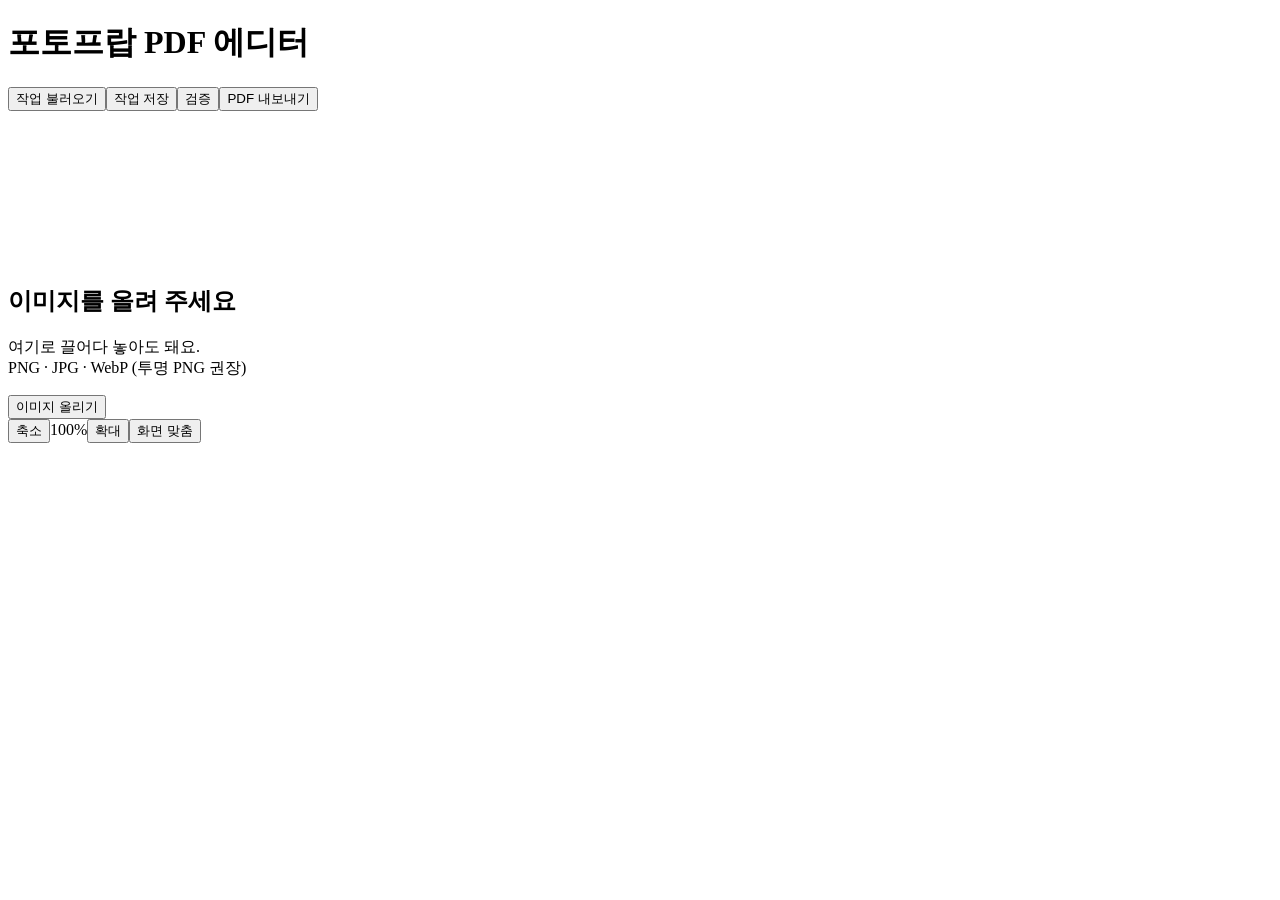
<file: src/shell.html>
<!doctype html>
<html lang="ko">
<head>
<meta charset="utf-8">
<meta name="viewport" content="width=device-width,initial-scale=1">
<title>포토프랍 PDF 에디터</title>
<meta name="description" content="이미지로 아크릴 포토프랍 인쇄용 PDF(화이트·칼선·레이어)를 만드는 브라우저 에디터">
<link rel="icon" href="data:image/svg+xml,%3Csvg xmlns='http://www.w3.org/2000/svg' viewBox='0 0 32 32'%3E%3Cpath d='M6 2h20a2 2 0 012 2v14a2 2 0 01-2 2h-7v10h-6V20H6a2 2 0 01-2-2V4a2 2 0 012-2z' fill='%23E4EBFF' stroke='%231F4FD8' stroke-width='2'/%3E%3C/svg%3E">
<style>/*STYLE*/</style>
</head>
<body>
<div class="app">
<header>
<div class="ttl"><h1>포토프랍 PDF 에디터</h1><p class="help" id="sub"></p></div>
<nav class="designs" aria-label="디자인 목록" id="designs"></nav>
<div class="actions"><button class="btn sub" id="load">작업 불러오기</button><button class="btn sub" id="save">작업 저장</button><button class="btn sub" id="check">검증</button><button class="btn pri" id="export">PDF 내보내기</button></div>
</header>
<div class="body">
<nav class="tools" aria-label="도구" id="tools"></nav>
<main>
<div class="viewbar"><div class="views" role="tablist" aria-label="미리보기 종류" id="views"></div>
<ul class="legend" id="legend" hidden><li><span style="background:#fff"></span>흰색 = 화이트(투명도별은 어두울수록 옅음)</li><li><span style="background:#FFD84D"></span>노랑 = 반투명(화이트 없음)</li><li><span style="background:#000"></span>검정 = 투명</li><li><span style="background:#7A8594"></span>청회색 = 불투명인데 화이트 없음</li><li><span style="background:#FF2FB3"></span>분홍 = 화이트가 없어야 할 투명한 곳에 겹침</li></ul></div>
<div class="stage" id="stage" role="tabpanel" aria-label="미리보기">
<canvas id="cv" tabindex="0" role="img" aria-label="미리보기"></canvas>
<div class="v3d" id="v3d" hidden></div>
<div class="empty" id="empty"><div><h2>이미지를 올려 주세요</h2><p class="help">여기로 끌어다 놓아도 돼요.<br>PNG · JPG · WebP (투명 PNG 권장)</p><button class="btn" id="emptyAdd">이미지 올리기</button></div></div>
<div class="busy" id="busy" hidden>계산 중…</div>
</div>
<div class="status"><span class="selinfo" id="selinfo"></span>
<span class="zoom"><button class="btn" id="zout">축소</button><output id="zval">100%</output><button class="btn" id="zin">확대</button><button class="btn" id="zfit">화면 맞춤</button></span>
<button class="warnchip" id="warn" hidden></button></div>
</main>
<aside aria-label="속성"><div class="ptabs" role="tablist" aria-label="속성 탭" id="ptabs"></div><div class="panel" id="panel" role="tabpanel"></div></aside>
</div>
</div>
<div class="sr" id="live" aria-live="polite"></div>
<div id="toasts" role="status"></div>
<dialog id="report" aria-labelledby="repT"></dialog>
<input type="file" id="fImg" accept="image/png,image/jpeg,image/webp" multiple hidden><input type="file" id="fJson" accept=".json,application/json" hidden>
<script id="core">/*CORE*/</script>
<script id="worker" type="text/plain">/*WORKER*/</script>
<script>/*APP*/</script>
</body>
</html>
</file>
